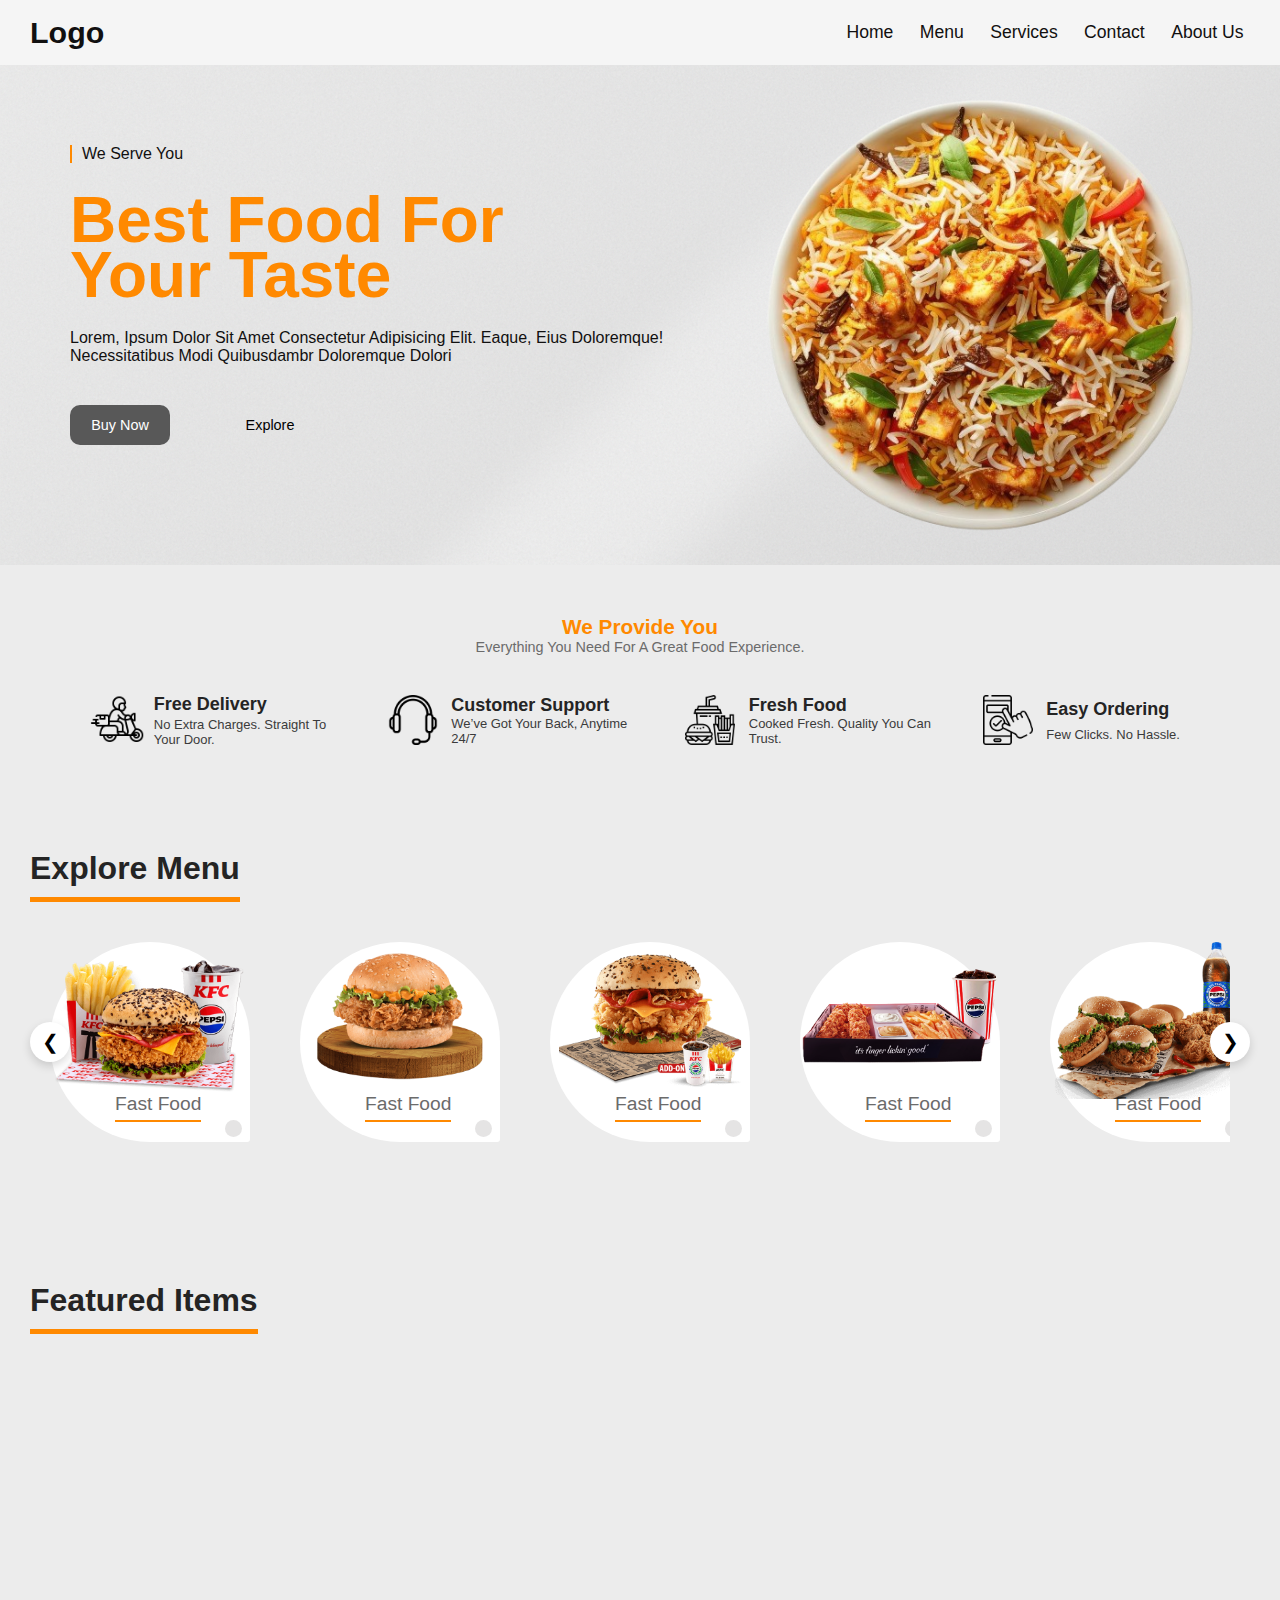
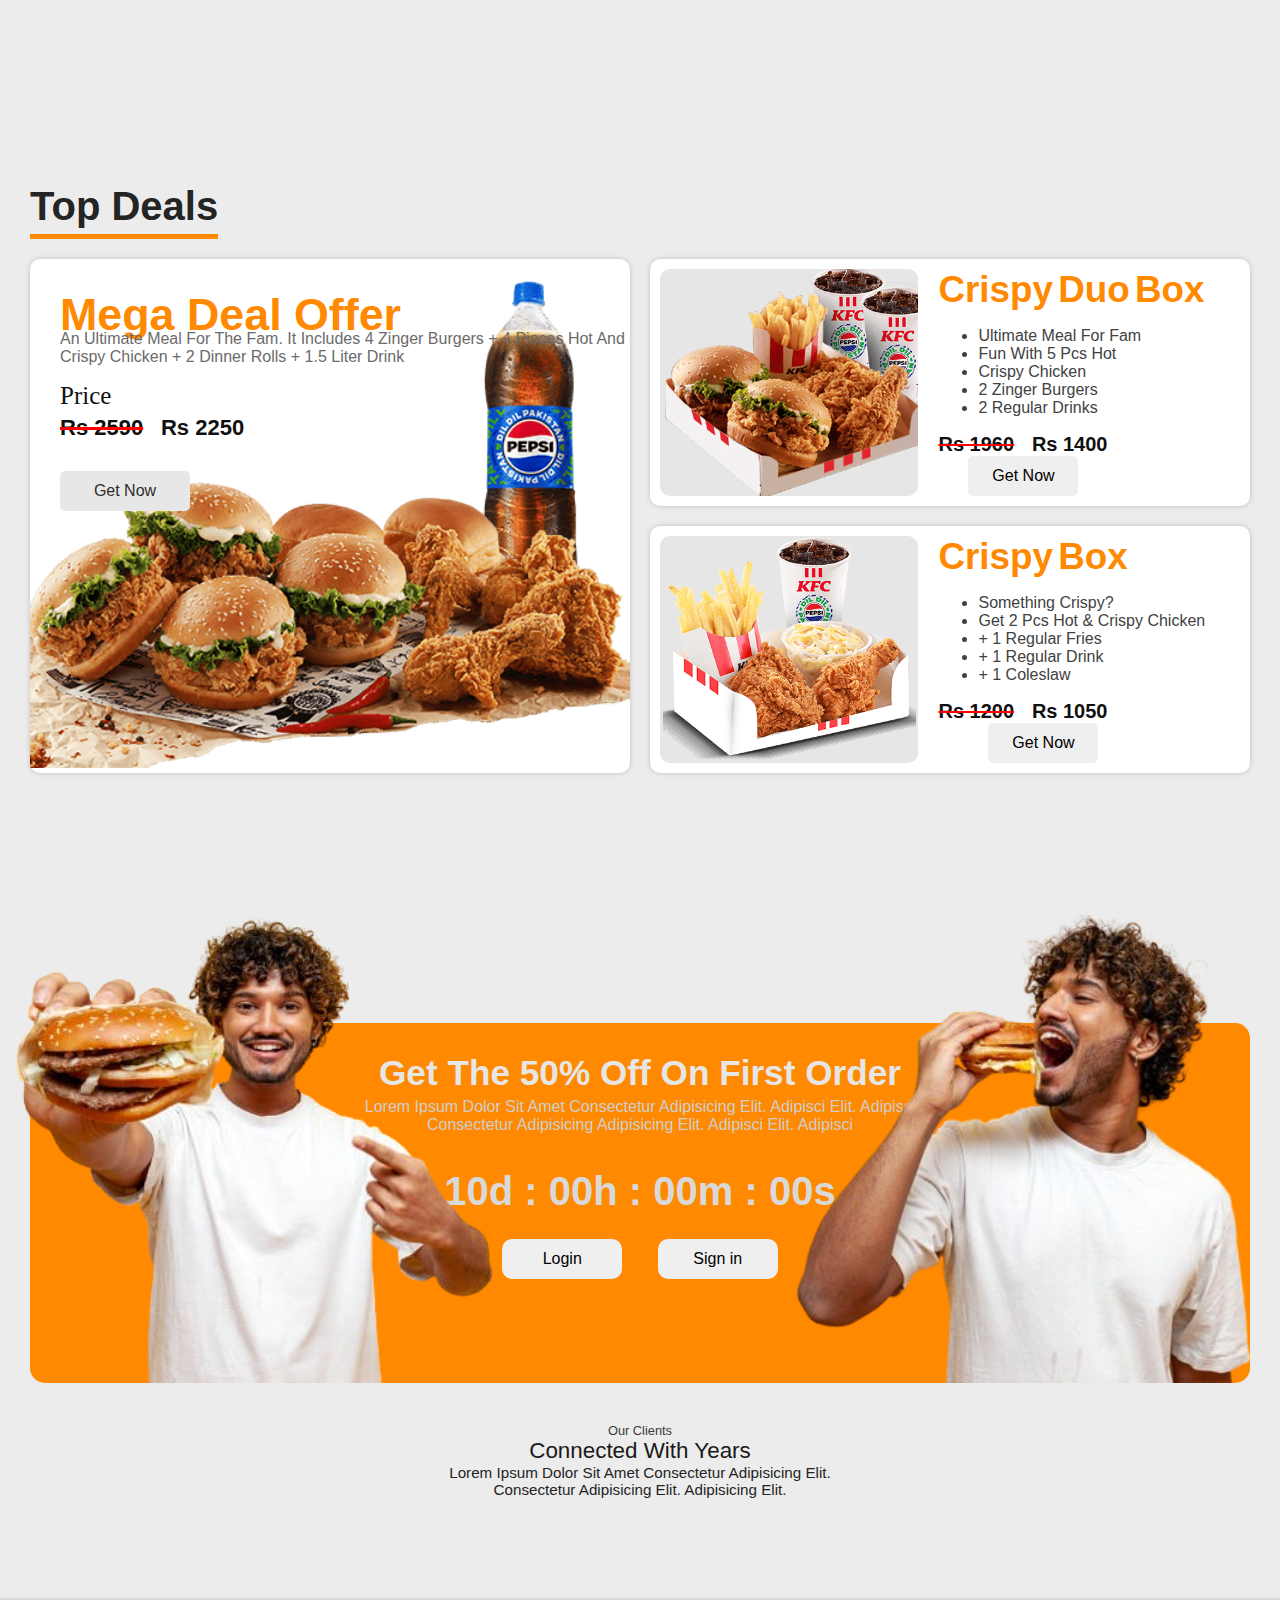
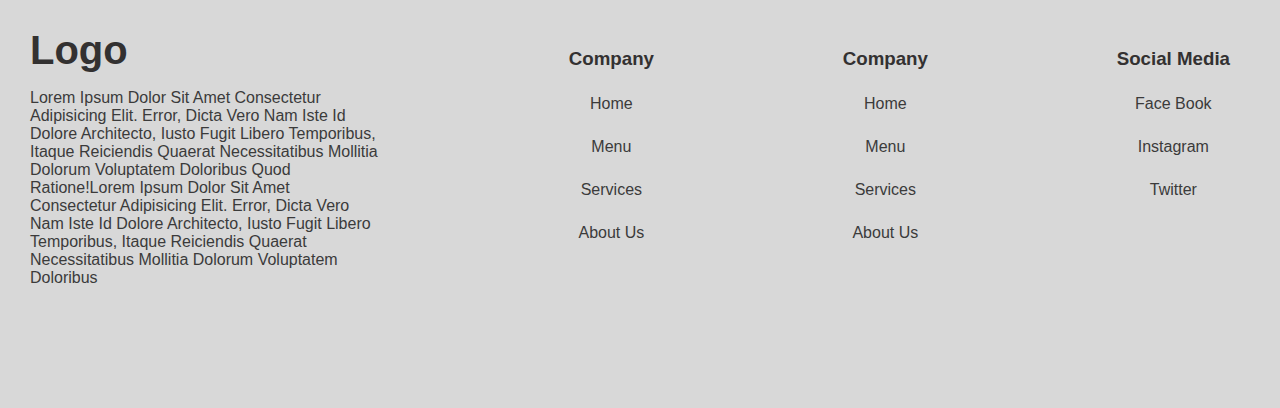
<file: index.html>
<!DOCTYPE html>
<html lang="en">
<head>
    <meta charset="UTF-8">
    <meta name="viewport" content="width=device-width, initial-scale=1.0">
    <title>Home Page</title>
    <link rel="stylesheet" href="css/homePage.css">
</head>
<body>
    
    <div class="wholeContainer">

<!--top bar menu and option-->
    <header>
        <div class="hamburger" id="menuBtn">
        <span></span>
        <span></span>
        <span></span>
        </div>

        <span id="logo"><a href="index.html">Logo</a></span>
        <nav>
            <span> <a href="index.html">Home</a></span>
            <span> <a href="pages/menu.html">Menu</a></span>
            <span>Services</span>
            <span>Contact</span>
            <span>About us</span>
        </nav>
</header>
<!--menu on the mobile mode -->

    <section id="mobileMenu">
            <span id="homeMobilePage"><a href="index.html">Home</a></span>
            <span id="menuMobilePage"><a href="pages/menu.html">Menu</a></span>
            <span>Services</span>
            <span>Contact</span>
            <span>About us</span>
    </section>


        <!--banner blow the top bar -->

        <main class="banner">
            <article>
                <span id="text1">we serve you</span>
                <span id="headline">Best Food for <br> Your Taste</span>
                <p>Lorem, ipsum dolor sit amet consectetur adipisicing elit. Eaque, eius doloremque! Necessitatibus modi  quibusdambr  doloremque dolori</p>
                <section>
                    <button>Buy Now</button>
                    <button id="exploreButton">Explore</button>
                </section>

            </article>
            <section id="bennerImageCnt">
                <div id="bennerImage">
                </div> 
            </section>
        </main>

        <!--all services and there icons-->
        <div id="servicesHeading">We Provide You</div>
        <div id="servicesTagline">Everything you need for a great food experience.</div>
        <section id="servicesOptions">
                <div class="services">
                    <div class="serviceImg" id="serviceImg1"></div>
                    <div class="textS1">Free Delivery</div>
                    <div class="text2">No extra charges. Straight to your door.</div>
                </div>

                <div class="services">
                <div class="serviceImg" id="serviceImg2"></div>
                    <div class="textS1">Customer Support</div>
                    <div class="text2">We’ve got your back, anytime 24/7</div>
                </div>
                <div class="services" >
                   <div class="serviceImg" id="serviceImg3"></div>
                    <div class="textS1">Fresh Food</div>
                    <div class="text2">Cooked fresh. Quality you can trust.</div>
                </div>
                <div class="services">
                    <div class="serviceImg" id="serviceImg4"></div>
                    <div class="textS1">Easy Ordering</div>
                    <div class="text2">Few clicks. No hassle.</div>
                </div>

        </section>

        <!--fetures items -->

          <div id="menuHeading">Explore Menu</div>

          <section class="manu-wrapper">
              <button class="arrow left" id="leftBtn">&#10094;</button>

        <main id="menuContainer">
            <div class="cards">
                <div class="cardImg" id="cate1"></div>
                <div class="cardTxt">Fast food</div>
                <div class="cardDot"></div>
            </div>
            <div class="cards">
                <div class="cardImg" id="cate2"></div>
                <div class="cardTxt">Fast food</div>
                <div class="cardDot"></div>
            </div>
            <div class="cards">
                <div class="cardImg" id="cate3"></div>
                <div class="cardTxt">Fast food</div>
                <div class="cardDot"></div>
            </div>
            <div class="cards">
                <div class="cardImg" id="cate4"></div>
                <div class="cardTxt">Fast food</div>
                <div class="cardDot"></div>
            </div>
            <div class="cards">
                <div class="cardImg" id="cate5"></div>
                <div class="cardTxt">Fast food</div>
                <div class="cardDot"></div>
            </div>

           <div class="cards">
                <div class="cardImg" id="cate6"></div>
                <div class="cardTxt">Fast food</div>
                <div class="cardDot"></div>
            </div>
            <div class="cards">
                <div class="cardImg" id="cate7"></div>
                <div class="cardTxt">Fast food</div>
                <div class="cardDot"></div>
            </div>
        </main>
        <button class="arrow right" id="rightBtn">&#10095;</button>
        </section>

        <section id="featuresItemsContainer">
            <span id="featuresHeading">Featured Items</span>
            <main id="featuresItemsCnt">
                <div class="item">
                    <div id="itemImg1" class="itemImg"></div>
                    <div class="itemName">Cheeze Burger</div>
                    <div class="itemDis">Cheeze Burger is sjsh sh sd jhd   kjsh j hsd</div>
                    <button class="itemButton">Buy Now</button>
                </div>
                <div class="item">
                    <div id="itemImg2" class="itemImg"></div>
                    <div class="itemName">French fries</div>
                    <div class="itemDis">Cheeze Burger is sjsh sh sd jhd   kjsh j hsd</div>
                    <button class="itemButton">Buy Now</button>
                </div>
                <div class="item">
                    <div id="itemImg3" class="itemImg"></div>
                    <div class="itemName">Cheeze Pizza</div>
                    <div class="itemDis">Cheeze Burger is sjsh sh sd jhd   kjsh j hsd</div>
                    <button class="itemButton">Buy Now</button>
                </div>
                <div class="item">
                     <div id="itemImg4" class="itemImg"></div>
                    <div class="itemName">Fried Chicken</div>
                    <div class="itemDis">Cheeze Burger is sjsh sh sd jhd   kjsh j hsd</div>
                    <button class="itemButton">Buy Now</button>
                </div>
                <div class="item" id="item5">
                     <div id="itemImg5" class="itemImg"></div>
                    <div class="itemName">Tasty Biryani</div>
                    <div class="itemDis">Cheeze Burger is sjsh sh sd jhd   kjsh j hsd</div>
                    <button class="itemButton">Buy Now</button>
                </div>

            </main>
        </section>


        <div id="dealsHeading">Top Deals</div>
        <main id="dealsContainer">
            <!--deal one with big card-->
            <section id="big">
                <div id="dealImg1"></div>
                <span id="dealHeading">Mega deal offer</span>
                <p id="dealDes">An ultimate meal for the fam. It includes 4 Zinger burgers + 4 pieces Hot and Crispy Chicken + 2 Dinner rolls + 1.5 Liter drink</p>
                <div id="priceText">Price </div>
                <span id="deal1Discount">Rs 2590</span> &nbsp;&nbsp;
                <span id="deal1Price">Rs 2250</span> <br>
                <button id="dealBtn">Get Now</button>
            </section>

            <!--deal two -->
            <section class="deal2">
                <div id="dealImg2"></div>
                <div class="dealHeadDes">
                    <div>Crispy Duo Box</div>
                    <ul>
                        <li>Ultimate meal for fam</li>
                        <li>fun with 5 pcs Hot</li>
                        <li>Crispy Chicken</li>
                        <li>2 Zinger burgers</li>
                        <li>2 Regular drinks</li>
                    </ul>
                    
                    <span id="discount1">Rs 1960</span> &nbsp;&nbsp;
                    <span>Rs 1400</span>
                    <button class="deal2Btn">Get Now</button>
                </div>
            </section>

            <!--deal three-->
            <section class="deal2">
             <div id="dealImg3"></div>
                <div class="dealHeadDes">
                    <div>Crispy Box</div>
                    <ul>
                        <li>something crispy?</li>
                        <li>Get 2 pcs Hot & Crispy Chicken </li>
                        <li>+ 1 Regular fries</li>
                        <li>+ 1 Regular drink</li>
                        <li>+ 1 Coleslaw</li>
                        
                    </ul>
                    
                    <span id="discount1">Rs 1200</span> &nbsp;&nbsp;
                    <span>Rs 1050</span>
                    <button class="deal2Btn" id="dealBnt3">Get Now</button>
                </div>
            </section>
        </main>
        <section id="secondBanner">
            <main id="secondBannerImgCnt"></main>
            <main id="canterDetails">            
                <h1>Get the 50% off on first order</h1>
                <p id="banerDes">Lorem ipsum dolor sit amet consectetur adipisicing elit. Adipisci elit. Adipisci <br>consectetur adipisicing adipisicing elit. Adipisci elit. Adipisci </p>
                <div id="timer">
                    <span id="days">10</span>d :
                    <span id="hours">00</span>h :
                    <span id="minutes">00</span>m :
                    <span id="seconds">00</span>s
                </div>
                <section>
                    <button class="loginAndSigninBnt">Login</button> &nbsp;&nbsp;&nbsp;&nbsp;&nbsp;&nbsp;
                    <button class="loginAndSigninBnt">Sign in </button>
                </section>
            </main>

            <main id="bennerImage2"></main>
        </section>

        <section id="clientsTagsCnt">
            <span id="tag1">our clients</span>
            <span id="tag2">connected with years</span>
            <span id="tag3">Lorem ipsum dolor sit amet consectetur adipisicing elit. <br>  consectetur adipisicing elit. adipisicing elit.</span>
        </section>



    </div>


 

  <!-- page content here ss-->
    <footer>
        <section id="footerParagraphCnt">
            <h2 id="footerLogo">Logo</h2>
            <p id="footerParagraph">Lorem ipsum dolor sit amet consectetur adipisicing elit.
                 Error, dicta vero nam iste id dolore architecto, iusto fugit libero temporibus, 
                 itaque reiciendis quaerat necessitatibus mollitia dolorum voluptatem doloribus 
                 quod ratione!Lorem ipsum dolor sit amet consectetur adipisicing elit.
                 Error, dicta vero nam iste id dolore architecto, iusto fugit libero temporibus, 
                 itaque reiciendis quaerat necessitatibus mollitia dolorum voluptatem doloribus </p>
        </section>
        <section id="CompanyContainer">
            <h3>Company</h3>
            <span class="companyOptions">Home</span>
            <span class="companyOptions">Menu</span>
            <span class="companyOptions">Services</span>
            <span class="companyOptions">About us</span>
        </section>

        <section id="CompanyContainer2">
            <h3>Company</h3>
            <span class="companyOptions">Home</span>
            <span class="companyOptions">Menu</span>
            <span class="companyOptions">Services</span>
            <span class="companyOptions">About us</span>
        </section>
        <section id="socialMediaConatiner">
            <h3>Social Media</h3>
            <span class="companyOptions">Face book</span>
            <span class="companyOptions">Instagram</span>
            <span class="companyOptions">Twitter</span>

        </section>
    </footer>



  
    <script src="/js/homePage.js"></script>
</body>
</html>
</file>
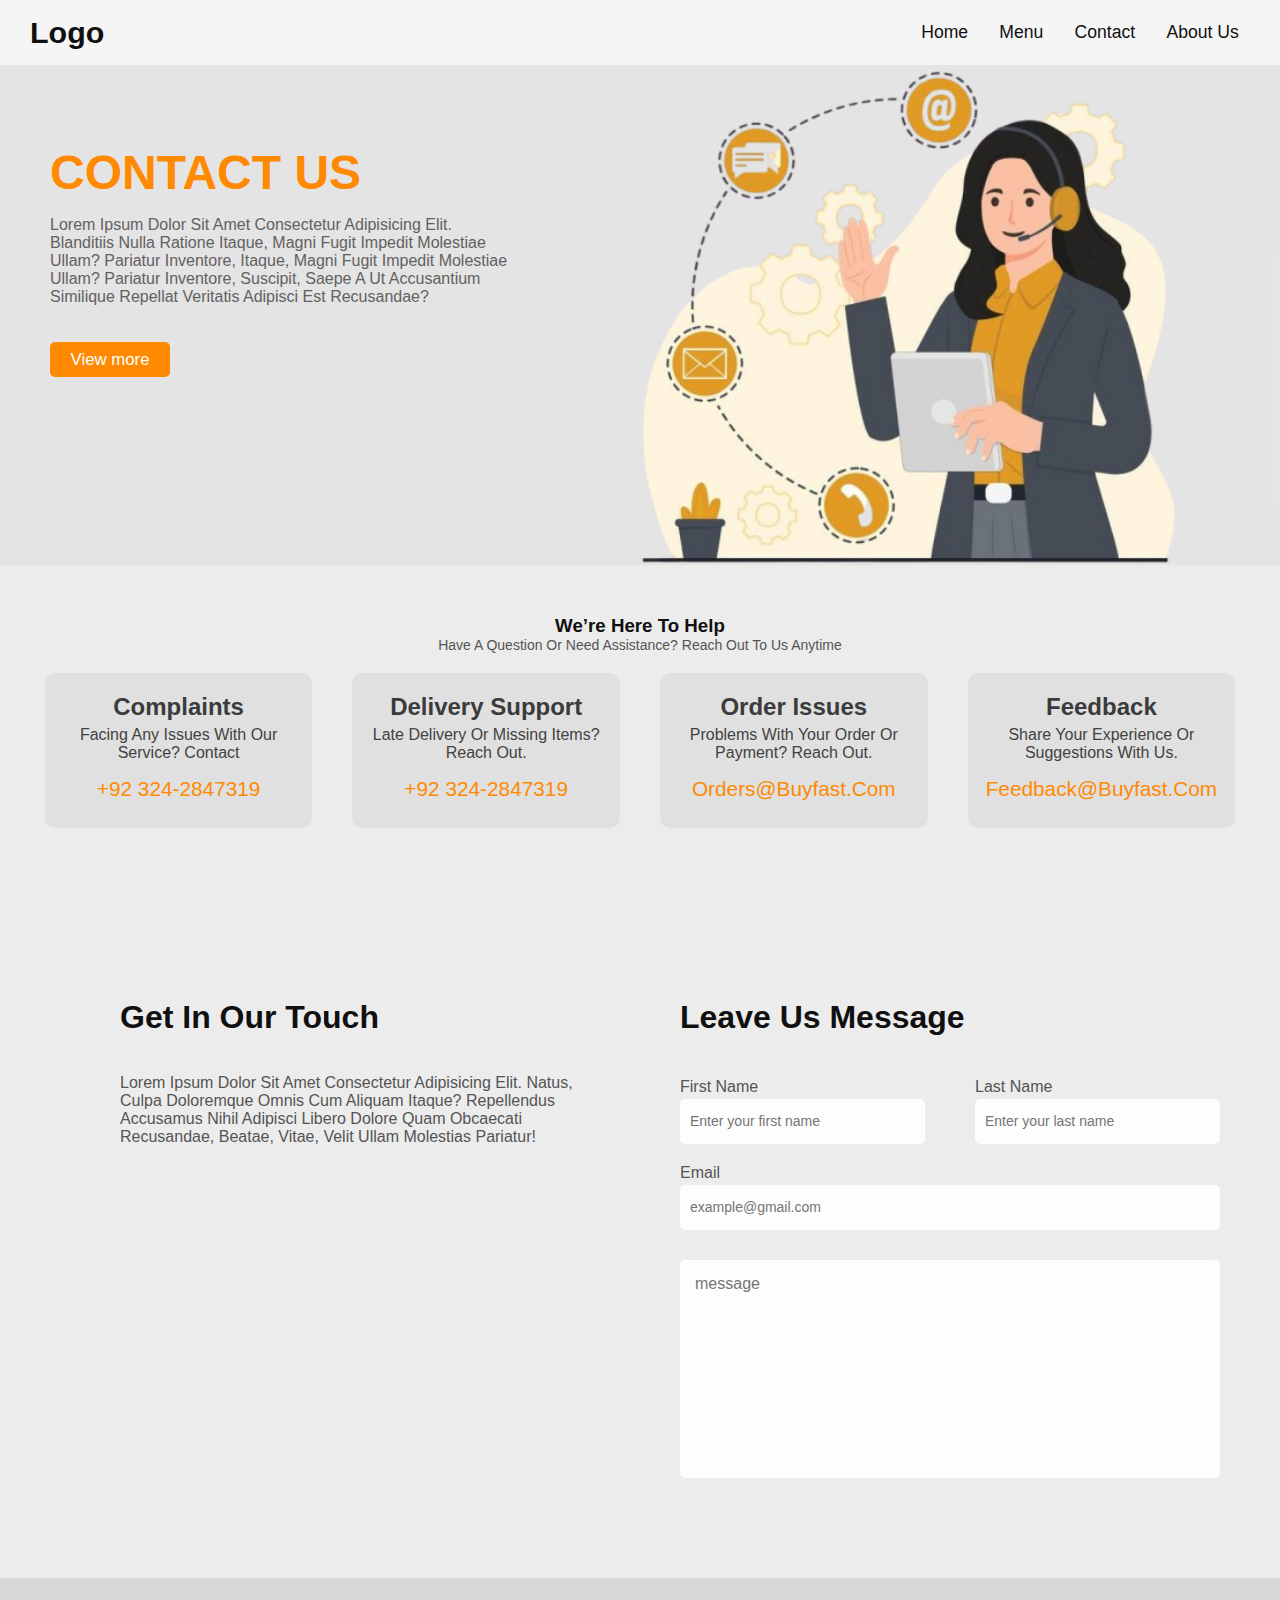
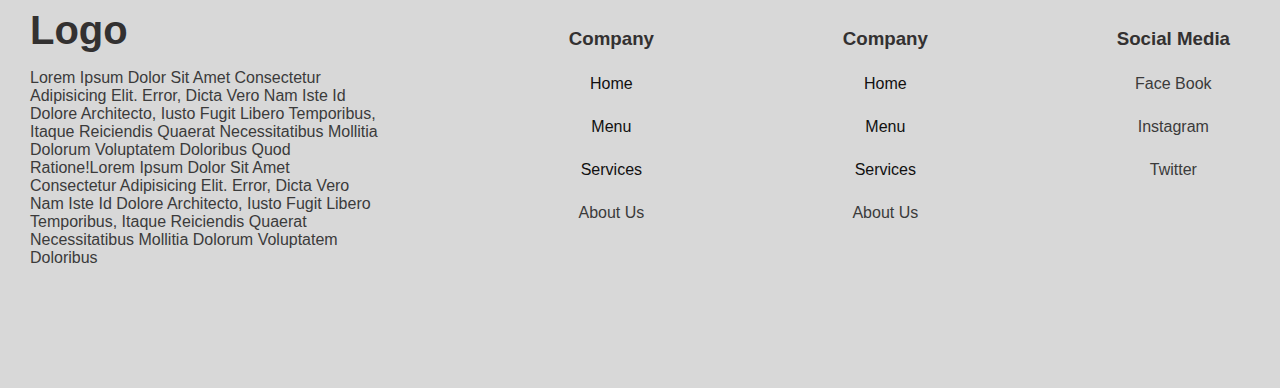
<file: pages/contact.html>
<!DOCTYPE html>
<html lang="en">
<head>
    <meta charset="UTF-8">
    <meta name="viewport" content="width=device-width, initial-scale=1.0">
    <title>Contact Page</title>
    <link rel="stylesheet" href="../css/contactPage.css">
</head>
<body>
    <!--header section start from here-->
     <header>
        <div class="hamburger" id="menuBtn">
        <span></span>
        <span></span>
        <span></span>
        </div>

        <span id="logo"> <a href="../index.html">Logo</a></span>
        <nav>
            <span id="homePage"> <a href="../index.html">Home</a></span>
            <span id="menuPage"> <a href="../pages/menu.html">Menu</a></span>
            <span><a href="contact.html">Contact</a></span>
            <span>About us</span>
        </nav>
    </header>
    <!--header section ends here-->
    <!--menu on the mobile mode -->
    <section id="mobileMenu">
            <span id="homeMobilePage"><a href="../index.html"      class="mobileHover">Home</a></span>
            <span id="menuMobilePage"><a href="../pages/menu.html" class="mobileHover">Menu</a></span>
            <span class="mobileHover"><a href="contact.html">Contact</a></span>
            <span class="mobileHover">About us</span>
    </section>


    <main id="wholeContainer">
        <section id="contactBenner">
            <main id="bennerTextSection">
                <h1>CONTACT US</h1>
                <p>Lorem ipsum dolor sit amet consectetur adipisicing elit. 
                    Blanditiis nulla ratione itaque, magni fugit impedit molestiae ullam? Pariatur inventore,
                    itaque, magni fugit impedit molestiae ullam? Pariatur inventore,
                     suscipit, saepe a ut accusantium similique repellat veritatis adipisci est recusandae?
                </p>
                <button>View more</button>
            </main>

            <main id="bennerImageSection">
                <div></div>
            </main>
        </section>


        <h3 id="helpHeading">We’re Here to Help</h3>
        <div id="helpDescription">Have a question or need assistance? Reach out to us anytime</div>

        <section id="Alldetails">
            <main>
                <h3>Complaints</h3>
                <span>Facing any issues with our service? Contact</span>
                <div>+92 324-2847319</div>
            </main>
            <main>
                <h3>Delivery Support</h3>
                <span>Late delivery or missing items? Reach out.</span>
                <div>+92 324-2847319</div>
            </main>
            <main>
                <h3>Order Issues</h3>
                <span>Problems with your order or payment? Reach out.</span>
                <div>orders@buyfast.com</div>
            </main>
            <main>
                <h3>Feedback</h3>
                <span>Share your experience or suggestions with us.</span>
                <div>feedback@buyfast.com</div>
            </main>
            
        </section>


        <section id="leaveUsMessageContainer">
            <main>
                <h1>Get in our touch</h1>
                <p>Lorem ipsum dolor sit amet consectetur adipisicing elit. Natus,
                    culpa doloremque omnis cum aliquam itaque? Repellendus accusamus
                     nihil adipisci libero dolore quam obcaecati 
                    recusandae, beatae, vitae, velit ullam molestias pariatur!
                </p>
            </main>

            <!--form fields-->
            <main>        
                <h1>Leave Us message</h1>  
                <div id="messageFormInputs">
                    <div id="fullName">
                        <div class="field">
                            <label for="firstName">First name</label>
                            <input id="firstName" type="text" placeholder="Enter your first name">
                        </div>
                        <div class="field">
                            <label for="lastName">Last name</label>
                            <input id="lastName" type="text" placeholder="Enter your last name">
                        </div>
                    </div>
                </div>
                
                
                <div class="field">
                    <label for="email">Email</label>
                    <input id="emailInput" type="text" placeholder="example@gmail.com">
                </div>


                <textarea id="messageArea" placeholder="message"></textarea>
            </main>
        </section>

    </main>

    <!--footer section start from here-->
    <footer>
        <section id="footerParagraphCnt">
            <h2 id="footerLogo">Logo</h2>
            <p id="footerParagraph">Lorem ipsum dolor sit amet consectetur adipisicing elit.
                 Error, dicta vero nam iste id dolore architecto, iusto fugit libero temporibus, 
                 itaque reiciendis quaerat necessitatibus mollitia dolorum voluptatem doloribus 
                 quod ratione!Lorem ipsum dolor sit amet consectetur adipisicing elit.
                 Error, dicta vero nam iste id dolore architecto, iusto fugit libero temporibus, 
                 itaque reiciendis quaerat necessitatibus mollitia dolorum voluptatem doloribus </p>
        </section>
        <section id="CompanyContainer">
            <h3>Company</h3>
            <span class="companyOptions"><a href="../index.html"class="mobileHover"  >Home</a></span>
            <span class="companyOptions"><a href="../pages/menu.html" class="mobileHover"  >Menu</a></span>
            <span class="companyOptions"><a href="contact.html" class="mobileHover"  >Services</a> </span>
            <span class="companyOptions">About us</span>
        </section>

        <section id="CompanyContainer2">
            <h3>Company</h3>
            <span class="companyOptions"><a href="../index.html"class="mobileHover"  >Home</a></span>
            <span class="companyOptions"><a href="menu.html"    class="mobileHover"  >Menu</a></span>
            <span class="companyOptions"><a href="contact.html" class="mobileHover"  >Services</a></span>
            <span class="companyOptions">About us</span>
        </section>
        <section id="socialMediaConatiner">
            <h3>Social Media</h3>
            <span class="companyOptions">Face book</span>
            <span class="companyOptions">Instagram</span>
            <span class="companyOptions">Twitter</span>

        </section>
    </footer>
    <!--footer section ends here-->
    <script src="../js/contactPage.js"></script>
</body>
</html>
</file>
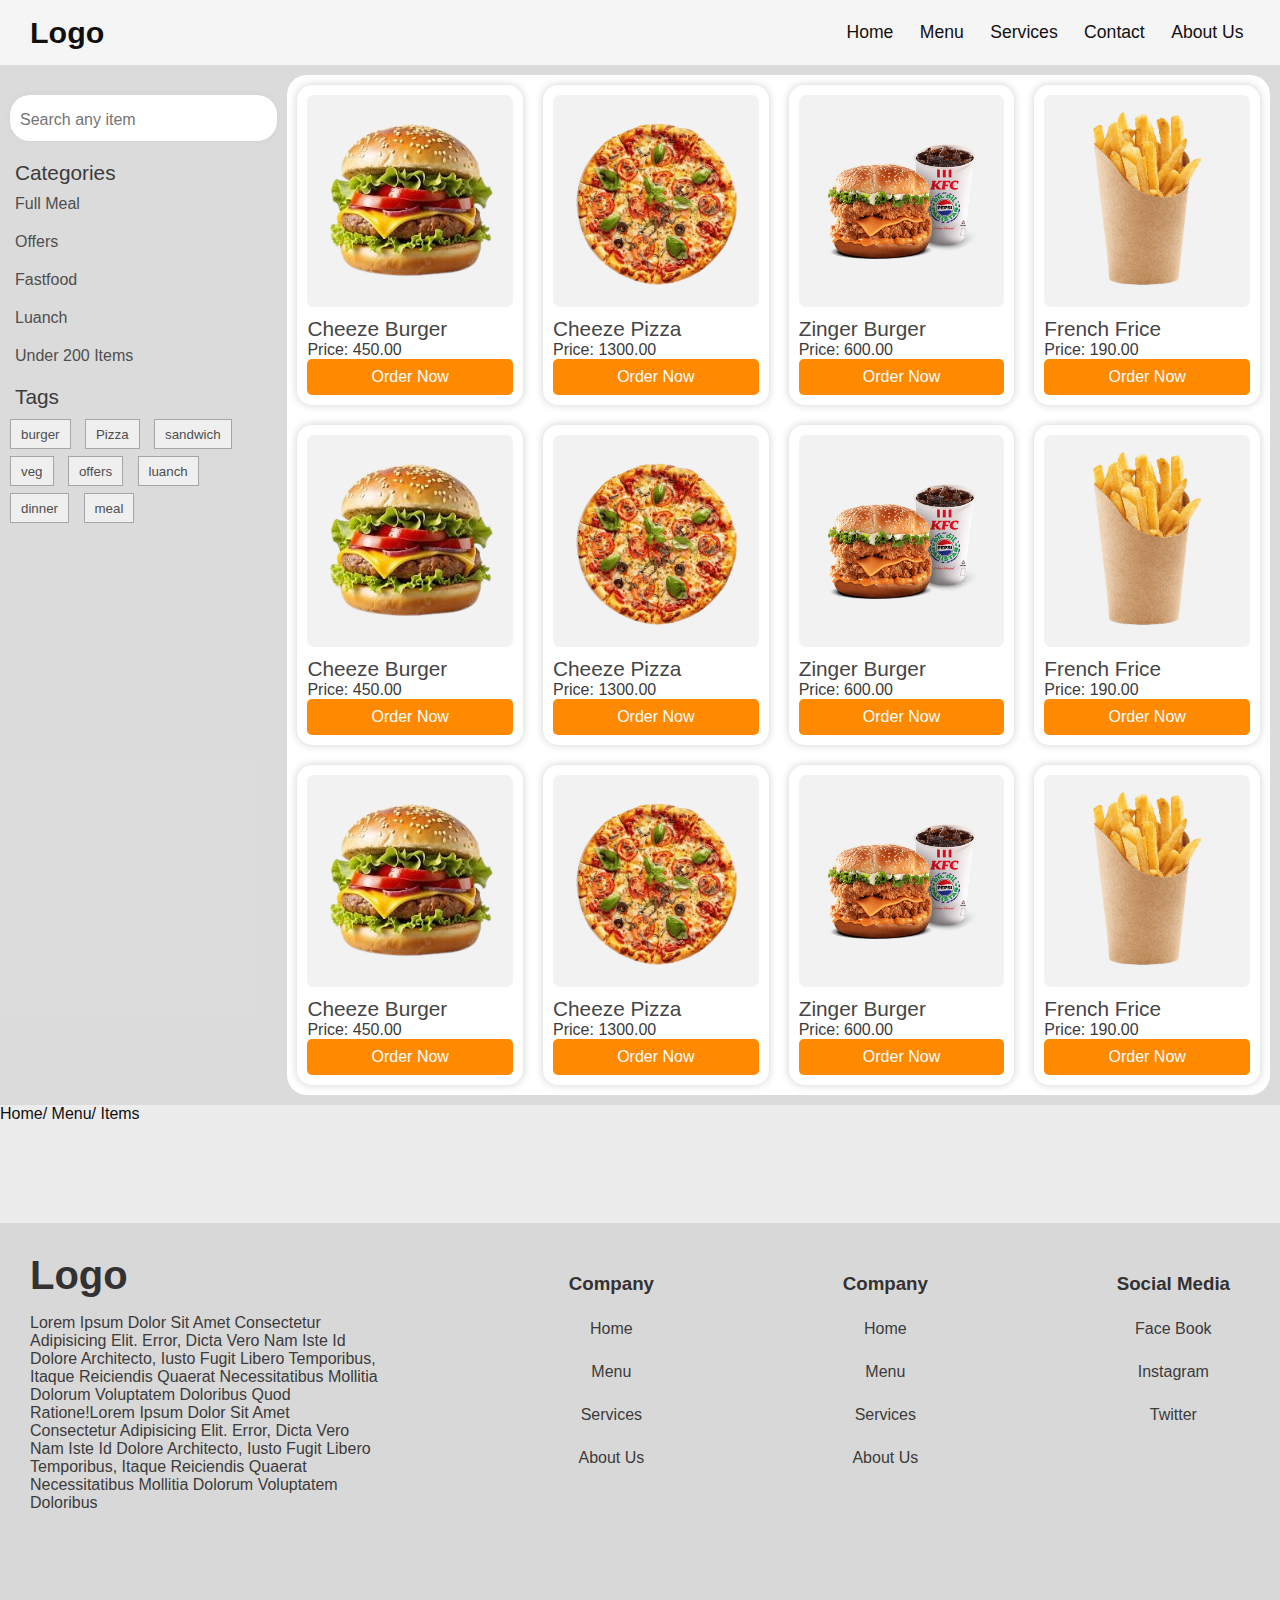
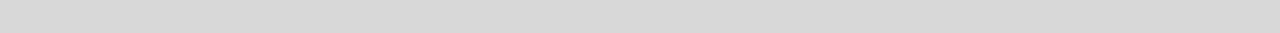
<file: pages/menu.html>
<!DOCTYPE html>
<html lang="en">
<head>
    <meta charset="UTF-8">
    <meta name="viewport" content="width=device-width, initial-scale=1.0">
    <title>Document</title>
    <link rel="stylesheet" href="../css/menuPage.css">
</head>

<body>
  
<!--top bar menu and option-->
    <header>
        <div class="hamburger" id="menuBtn">
        <span></span>
        <span></span>
        <span></span>
        </div>

        <span id="logo"> <a href="../index.html">Logo</a></span>
        <nav>
            <span id="homePage"> <a href="../index.html">Home</a></span>
            <span id="menuPage"> <a href="menu.html"    >Menu</a></span>
            <span>Services</span>
            <span>Contact</span>
            <span>About us</span>
        </nav>
</header>
<!--menu on the mobile mode -->
    <section id="mobileMenu">
            <span id="homeMobilePage"><a href="../index.html"class="mobileHover" >Home</a></span>
            <span id="menuMobilePage"><a href="menu.html"    class="mobileHover" >Menu</a></span>
            <span>Services</span>
            <span>Contact</span>
            <span>About us</span>
    </section>


    <!--menu page start from here-->
  <main id="background">
    <aside>
        <input type="text" placeholder="Search any item" id="searchBar">
        <span id="categoriesHeading">Categories</span>
        <section id="categoriesSection">
            <span id="fullMeal">full meal</span>
            <span id="offers">offers</span>
            <span>fastfood</span>
            <span id="luanch">luanch</span>
            <span id="under200">Under 200 items</span>
        </section>
        <span id="tagsHeading">Tags</span>
        <section id="tagsSection">
            <button class="tags" id="burger">burger</button>
            <button class="tags" id="pizza">Pizza</button>
            <button class="tags">sandwich</button>
            <button class="tags">veg</button>
            <button class="tags" id="tagOffers">offers</button>
            <button class="tags" id="tagLuanch">luanch</button>
            <button class="tags">dinner</button>
            <button class="tags">meal</button>
        </section>
    </aside>

    <section id="itemsContainer">
        <main id="itemsCnt">
        </main>
    </section>

  </main>
<!--menu page end here-->

<!--when click on any item item details show-->
<section id="itemDetails">

    <div id="pagesPath">
    <span></span>
    <span> <a href="/index.html">Home/ </a></span>
    <span> <a href="menu.html">Menu/ </a> </span>
    <span id="itemPath">Items</span>
    </div>

</section>

<!--footer start from here-->
  <footer>
        <section id="footerParagraphCnt">
            <h2 id="footerLogo">Logo</h2>
            <p id="footerParagraph">Lorem ipsum dolor sit amet consectetur adipisicing elit.
                 Error, dicta vero nam iste id dolore architecto, iusto fugit libero temporibus, 
                 itaque reiciendis quaerat necessitatibus mollitia dolorum voluptatem doloribus 
                 quod ratione!Lorem ipsum dolor sit amet consectetur adipisicing elit.
                 Error, dicta vero nam iste id dolore architecto, iusto fugit libero temporibus, 
                 itaque reiciendis quaerat necessitatibus mollitia dolorum voluptatem doloribus </p>
        </section>
        <section id="CompanyContainer">
            <h3>Company</h3>
            <span class="companyOptions">Home</span>
            <span class="companyOptions">Menu</span>
            <span class="companyOptions">Services</span>
            <span class="companyOptions">About us</span>
        </section>

        <section id="CompanyContainer2">
            <h3>Company</h3>
            <span class="companyOptions">Home</span>
            <span class="companyOptions">Menu</span>
            <span class="companyOptions">Services</span>
            <span class="companyOptions">About us</span>
        </section>
        <section id="socialMediaConatiner">
            <h3>Social Media</h3>
            <span class="companyOptions">Face book</span>
            <span class="companyOptions">Instagram</span>
            <span class="companyOptions">Twitter</span>

        </section>
    </footer>

<!--footer ends here-->




<script src="../js/menuPage.js"></script>

    
</body>
</html>
</file>
<file: css/homePage.css>
* {
  -webkit-tap-highlight-color: transparent;
        font-family: Arial, Helvetica, sans-serif;
}

body{
    background-color: rgba(116, 114, 114, 0.133);
    text-transform: capitalize;
    color: rgb(17, 16, 16);
    font-family: Arial, Helvetica, sans-serif;
    user-select: none;
    padding: 0;
    margin: 0;
}

.banner{
    display: flex;
    gap: 10px;
    height: 500px;
    /*background-color: rgba(0, 0, 0, 0.1);*/
    background-image: url(../images/bannerBackground.png);
    margin-bottom: 50px;

}
main article{
    width: 50%;
    display: flex;
    flex-direction: column;
    gap: 10px;
    padding-left: 70px;
    padding-top: 80px;
    animation: headingAnimate 0.9s ;
}
#text1{
    padding-left: 10px;
    border-left: 2px solid #FF8900;
    margin-bottom: 20px;
}
#headline{
    font-weight: bold;
    line-height: 55px;
    color: #FF8900;
    font-size: 4rem;
    
}
@keyframes headingAnimate{
    from{
        transform: translateX(-1000px);
        
    }
    to{
        opacity: 1;
    }
}
main article p{
    margin-bottom: 30px;
}
main article section{
    display: flex;
    width: 250px;
    height: 20px;
    justify-content: space-between;
}
main article section button{
    height: 40px;
    border: none;
    width: 100px;
    border-radius: 10px;
    cursor: pointer;
    font-size: 0.90rem;
    font-weight: 400;
    background-color: rgb(88, 88, 88);
    color: white;
    overflow-x: hidden;
    transition: 0.1s ease-in-out;
    animation: animateButtons 1s ease-in-out ;
}
@keyframes animateButtons{
    from{
        transform: translateX(-500px);
    }
}
main article section button:hover{
    background-color: #FF8900;
}
#exploreButton{
    color: black;
     background-color: rgba(0, 0, 0, 0);
}
#exploreButton:hover{
    background-color: #FF8900;
}
#bennerImageCnt{
    width: 50%;
    padding-top: 20px;
    padding-bottom: 20px;
    overflow-x: hidden;
}
#bennerImage{
    width: 100%;
    height: 100%;
    background-image:url(../images/bannerImage.png);
    background-position: center;
    background-size: contain;
    background-repeat: no-repeat;
    animation: imageAnimate 1s forwards;
    
}
@keyframes imageAnimate{
  from {
    transform: translateX(500px) rotate(0deg) scale(0.8);
    opacity: 0.5;
  }
  to {
    transform: translateX(0) rotate(360deg) scale(1);
    opacity: 1;
  }
}

/*after the banner section*/
#servicesHeading{
    font-weight: bold;
    color: #FF8900;
    text-align: center;
    font-size: 1.3rem;
}
#servicesTagline{
    padding-bottom: 20px;
    text-align: center;
    color: #6b6b6b;
    font-size: 0.90rem;
    margin-bottom: 15px;
}
#servicesOptions{
    display: flex;
    justify-content: center;
    height: 60px;
    align-items: center;
    margin-left: 90px;
    margin-right: 50px;
    margin-bottom: 100px;
    gap: 50px;
}
.services{
    display: grid;
    width: 100%;
    align-items: center;
    grid-template-columns: repeat(2,1fr);
    
}
.serviceImg{
    width: 50px;
    height: 50px;
    background-size: cover;
    grid-row: span 2;
    background-repeat: no-repeat;
    background-position: center;
}
#serviceImg1{
    background-image: url(../images/fast-delivery.png);
    width: 55px;
    height: 55px;
}
#serviceImg2{
    background-image: url(../images/headphones-with-mic.png);
}
#serviceImg3{
    background-image: url(../images/fast-food.png);
}
#serviceImg4{
    background-image: url(../images/booking.png);
}
.text2{
    margin-left: -75px;
    font-size: 13px;
    color: #3b3b3b;
}
.textS1{
    color: #242424;
    font-size: 18px;
    margin-left: -75px;
    font-weight: bold;
}
.manu-wrapper{
    margin-left: 30px;
    margin-right: 30px;
    position: relative;
    display: flex;
    align-items: center;
}

.arrow {
    position: absolute;
    z-index: 10;
    width: 40px;
    height: 40px;
    border-radius: 50%;
    border: none;
    background: white;
    box-shadow: 0 4px 10px rgba(0,0,0,0.15);
    cursor: pointer;
    font-size: 20px;
    transition: 0.3s ease-in-out;
}
.arrow:hover{
    background-color: #FF8900;
    color: white;
    transition: 0.3s ease-in-out;
}
.arrow:active{
    transform: scale(0.90);
    transition: 0.1s ease-in-out;
}
.arrow.left {
    left: 0;
}

.arrow.right {
    right: 0;
}


#menuContainer{
    padding: 20px 60px;
    height: 200px;
    padding: 20px;
    margin: 20px;
    display: flex;
    align-items: center;
    overflow-x: auto;      /* enable horizontal scroll */
    overflow-y: hidden;
    gap: 50px;             /* spacing between cards */
    justify-content: flex-start; /* IMPORTANT */
    scroll-behavior: smooth;
    scrollbar-width: thin;
}
#menuContainer::-webkit-scrollbar {
    display: none;
}
#menuContainer {
    scrollbar-width: none;
}
#menuContainer {
    scroll-snap-type: x mandatory;
}

.cards {
    scroll-snap-align: start;
}

#menuHeading{
    width: fit-content;
    font-size: 2rem;
    font-weight: bold;
    margin-left: 30px;
    padding-bottom: 10px;
    color: #242424;
    border-bottom: 5px solid #FF8900;
    
}
.cards{
    width: 200px;
    height: 200px;
    flex-shrink: 0; /* VERY IMPORTANT */
    border-bottom-left-radius: 50%;
    border-top-left-radius: 50%;
    border-top-right-radius: 50%;
    border-bottom-right-radius: 3px;
    justify-content: center;
    background-color: white;
    text-align: center;
    align-content: center;
    transition: 0.2s ease-in-out;
    position: relative;

}
.cards:hover{
    cursor: pointer;
    transform: translateY(-10px);
.cardDot{
    background-color: #FF8900;
}
.cardImg{
    transform: scale(1.1);
}
}
.cardImg{
    width: 100%;
    height: 95%;
    top: -20px;
    background-repeat: no-repeat;
    background-size: contain;
    position: absolute;
    transition: 0.5s ease-in-out;
    background-position: center;
}
#cate1{
   background-image: url(../images/cate1.png);
}
#cate2{
    background-image: url(../images/cate2.png);
}
#cate3{
    background-image: url(../images/cate3.png);
}
#cate4{
    background-image: url(../images/cate4.png);
}
#cate5{
    background-image: url(../images/cate5.png);
}
#cate6{
    background-image: url(../images/cate6.png);
}
#cate7{
    background-image: url(../images/cate7.png);
}
.cardTxt{
    z-index: 1;
    font-size: 1.2rem;
    color:#6b6b6b;
    margin-top: 150px;
    padding-bottom: 5px;
    width: fit-content;
    margin-left: 65px;
    margin-bottom: 20px;
    border-bottom: 2px solid #FF8900;
}
.cardDot{
    width: 17px;
    transition: 0.5s ease-in-out;
    height: 17px;
    margin-top: -22px;
    margin-left: 175px;
    position: absolute;
    border-radius: 50%;
    background-color: rgba(57, 55, 55, 0.133);
    /*background-color: rgb(240, 240, 240);*/
}
#featuresItemsContainer{
    font-size: 2rem;
    font-weight: bold;
    color: #242424;
    display: flex;
    flex-direction: column;
    gap: 20px;
    padding-left: 30px;
    padding-right: 30px;
    margin-top: 100px;
}
#featuresItemsContainer main{
    gap: 20px;
    display: flex;
    justify-content: space-between;
}
#featuresHeading{
    padding-bottom: 10px;
    border-bottom: 5px solid #FF8900;
    width: fit-content;
}
.item{
    padding: 10px;
    height: 300px;
    width: 100%;
    display: flex;
    flex-direction: column;
    gap: 0px;
    background-color: white;
    border-radius: 20px;
    box-shadow: 0 0 5px rgb(190, 190, 190);
    text-align: center;
    align-content: center;
    margin-bottom: 30px;
    /* initial hidden state */
    transform: scale(0.8);
    opacity: 0;
    transition: 0.1s ease-in-out;
}

/* animation class */

.item.show {
    transition: 0.1s ease-in-out;
    animation: animateItems 1s ease-in-out forwards;
}


@keyframes animateItems {
    from {
        transform: scale(0.50);
        opacity: 0.1;
    }
    to {
        transform: scale(1);
        opacity: 1;
    }
}

.itemImg{
    background-position:top;
    background-size: contain;
    background-repeat: no-repeat;
    border-radius: 10px;
    background-color: rgba(129, 129, 129, 0.1);
    width: 100%;
    height: 70%;
    margin-bottom: 10px;
}
#itemImg1{
    background-image: url(../images/itemimg1.png);
}
#itemImg3{
    background-image: url(../images/imagesimg2.png);
}
#itemImg5{
    background-image: url(../images/item5.png);
}
#itemImg2{
    background-image: url(../images/itemimg3.png);
}
#itemImg4{
    background-image: url(../images/itemimg4.webp);
}
.itemName{
    font-size: 1.5rem;
}
.itemDis{
    font-size: 0.80rem;
    text-align: left;
    color: #3b3b3b;
    margin-bottom: 5px;
    font-weight: normal;
}
.itemButton{
    border: none;
    border-radius: 10px;
    height: 40px;
    cursor: pointer;
    background-color: #FF8900;
    color: white;
    transition: 0.4s ease-in-out;
}
.itemButton:hover{
    height: 40px;
    transition: 0.4s ease-in-out;
    background-color: #FF8900;
    background-color: rgba(0, 0, 0, 0);
    border: 2px solid #FF8900;
    color: rgb(28, 28, 28);
}

#dealsContainer{
    margin-left: 30px;
    margin-right: 30px;
    display: grid;
    grid-template-columns: repeat(2, 1fr);
    grid-template-rows: 1fr 1fr;
    gap: 20px;
    height: fit-content;
    margin-bottom: 100px;
}
#dealsHeading{
    margin-top: 80px;
    font-size: 2.5rem;
    margin-left: 30px;
    font-weight: bold;
    color:#242424;
    margin-bottom: 20px;
    padding-bottom: 5px;
    border-bottom: 5px solid #FF8900;
    width: fit-content;
}
#big{
    padding-top: 30px;
    grid-row: span 2;
    transition: 0.3s ease-in-out;
} 
#big:hover{
    cursor: pointer;
    transform: translateY(-15px);
}
.deal2{
    transition: 0.3s ease-in-out;
}
.deal2:hover{
    transform: translateX(-12px) scale(1.02);
    cursor: pointer;
}
#dealsContainer section{
    position: relative;
    border-radius: 10px;
    z-index: 9999999999;
    background-color: white;
    box-shadow: 0 0 5px rgb(190, 190, 190);
}

#dealHeading{
    font-size: 2.8rem;
    margin-bottom: 5px;
    margin-left: 30px;
    font-weight: bolder;
    color: #FF8900;
}
#dealDes{
    margin-top: -10px;
    margin-left: 30px;
    color: #6b6b6b;
}

#dealImg1{
    width: 100%;
    height: 100%;
    background-image: url(../images/megadeail.png);
    background-size: cover;
    background-position: center;
    background-repeat: no-repeat;
    position: absolute;
    margin-top: -35px;
    z-index: -1;

}
#priceText{
    margin-left: 30px;
    font-family:'Times New Roman', Times, serif;
    font-size: 25px;
    margin-bottom: 5px;
}
#deal1Discount{
    margin-left: 30px;
    font-weight: bold;
    font-size: 22px;
    text-decoration: line-through 3px red;
}
#deal1Price{
    font-weight: bold;
    font-size: 22px;

}
#dealBtn{
    margin-top: 30px;
    margin-left: 30px;
    width: 130px;
    height: 40px;
    background-color: #e7e7e7;
    border: none;
    border-radius: 5px;
    font-size: 1rem;
    color: #2d2d2d;
    cursor: pointer;
    transition: 0.1s ease-in-out;
    z-index: 99999;
}
#dealBtn:hover{
    background-color: #FF8900;
    color: white;
}

.deal2{
    display: flex;
    padding: 10px;
    gap: 20px;
    
}
#dealImg2 , #dealImg3{
    background-color: rgb(230, 230, 230);
    border-radius: 10px;
    height: 100%;
    width: 60%;
    background-image: url(../images/deal2.png);
    background-size: 280px;
    background-position: left;
    background-repeat: no-repeat;
}
.dealHeadDes{
    width: 70%;
}
.dealHeadDes div{
    word-spacing: -5px;
    font-size: 2.3rem;
    font-weight: bolder;
    color: #FF8900;
}
#dealHeadDes ul{
    margin-bottom: 30px;
    margin-left: -10px;
}
li{
    color: #424242;
}
.dealHeadDes span{
    margin-bottom: 0;
    font-size: 20px;
    font-weight:bold;
}
#discount1{
    text-decoration: line-through 2px red;
}
.deal2Btn{
    border: none;
    width: 110px;
    height: 40px;
    border-radius: 5px;
    margin-left: 30px;
    font-size: 1rem;
    font-weight: normal;
    cursor: pointer;
    transition: 0.3s ease-in-out;
}
.deal2Btn:hover{
    background-color: #FF8900;
    color: white;
}


#dealImg3{
    background-image: url(../images/deal3.png);
    background-position: center;
    background-size: contain;
}

#dealBnt3{
    margin-left: 50px;
}

#secondBanner{
    height: 320px;
    padding: 20px;
    margin: 30px;
    margin-top: 250px;
    display: flex;
    border-radius: 15px;
    gap: 40px;
    background-color: #FF8900;
    margin-bottom: 0px;
    position: relative;
    gap: 5px;
    display: flex;
    justify-content: center;

}
#canterDetails{
    display: flex;
    flex-direction: column;
    align-items: center;
    gap: 5px;
}
h1{
    padding: 0;
    margin: 0;
    text-align: center;
    /*color: #201f1fee;*/
    color: #e6e6e6;
    margin-top: 10px;
    font-weight: bold;
    font-size: 2.2rem;

}
#banerDes{
    padding: 0;
    color: #cfcece;
    margin: 0;
    margin-bottom: 30px;
    text-align: center;
}
.loginAndSigninBnt{
    width: 120px;
    height: 40px;
    border: none;
    border-radius: 10px;
    font-size: 1rem;
    font-weight: normal;
    cursor: pointer;
    transition: 0.2s ease-in-out;
}
.loginAndSigninBnt:hover{
    background-color:#3b3b3b;
    color: white;
}
.loginAndSigninBnt:hover:active{
    transform: scale(0.90);
}

#secondBannerImgCnt{
    background-image: url(../images/secondBennerImg1.png);
    background-size: contain;
    background-position: bottom;
    background-repeat: no-repeat;
    height: 130%;
    left: -20px;
    width: 40%;
    bottom: 0px;
    position: absolute;
    
}

#bennerImage2{

    background-image: url(../images/secondBennerImg2.png);
    background-size: contain;
    background-position: bottom;
    background-repeat: no-repeat;
    height: 130%;
    right: -20px;
    width: 40%;
    bottom: 0px;
    position: absolute;
}
#timer{
    margin-bottom: 20px;
    font-size: 2.5rem;
    font-weight: bolder;
    color: rgb(217, 217, 217);
}
#clientsTagsCnt{
    margin-top: 40px;
    display: flex;
    flex-direction: column;    
    align-items: center;
    color: #3b3b3b;
}
#tag1{
    font-size: 0.80rem;
}
#tag2{
    font-size: 1.4rem;
    color:#191919;
    font-weight: 500;
}
#tag3{
    font-size: .95rem;
    color: #242424;
    text-align: center;
}
/**/
@media (max-width: 1283px){
     .text2{
    margin-left: -60px;
}
    .textS1{
    margin-left: -60px;
}  
}

@media (max-width: 1180px){
 #secondBannerImgCnt{
    background-size: contain;
    background-position: bottom;
    bottom: 0px;
    
}

#bennerImage2{
    background-size: contain;
    background-position: bottom;
    bottom: 0px;
}

}
/*on laptop mode*/
@media (max-width: 1146px){

 .text2{
    margin-left: -40px;
}
.textS1{
    margin-left: -40px;
}   
#dealsContainer{
    grid-template-rows: 250px 250px;
    height: 500px;
}
#dealImg1{
    background-size: contain;
    background-position: bottom;
    margin-bottom: 0px;
}
#dealImg2{
    background-size: contain;
    background-position: center;
}
.dealHeadDes{
    width: 50%;

}
.dealHeadDes div{
    font-size: 1.5rem;
}
#dealHeadDes ul{
    margin-bottom: 0px;
    padding: 0px;
    
}
li{
    margin-left: -30px;
    font-size: 15px;
    
}
.deal2Btn{
    width: 110px;
    margin-left: 40px;
    background-color: white;
}
#dealBnt3{
    margin-left: 40px;
}
#secondBannerImgCnt{
    background-size: contain;
    background-position: bottom;
    left: -40px;
    bottom: 0px;
    
}

#bennerImage2{
    background-size: contain;
    background-position: bottom;
    right: -10px;
    bottom: 0px;
}
#secondBanner{
    margin-top: 150px;

} 

}
@media (max-width: 1040px){
     .text2{
    margin-left: -30px;
}
    .textS1{
    margin-left: -30px;
}
.manu-wrapper{
    margin-left: 20px;
    margin-right: 20px;
}

#featuresItemsContainer main{
    gap: 40px;
    display: grid;
    margin-right: 30px;
    grid-template-columns: repeat(3 ,1fr);
    grid-template-rows: 300px;
}  
}

@media (max-width: 955px){
    .manu-wrapper{
    margin-left: 10px;
    margin-right: 10px;}

        #headline{
        font-size: 3.5rem;
        line-height: 50px;

    }
    .text2{
    margin-left: -20px;
    font-size: 13px;
}
    .textS1{
    margin-left: -20px;
    font-size: 16px;
}  
#secondBanner{
    margin-top: 150px;
    height: 270px;

} 
}

/*on tablate mode*/
@media (max-width: 904px){
    main article{
    gap: 10px;
    padding-left: 25px;
}
    #servicesOptions{
    margin-left: 0px;
    margin-right: 0px;
    gap: 0px;
}
    #text1{
        margin-bottom: 10px;
    }
    #headline{
        font-size: 3.1rem;
        line-height: 45px;

    }
    main article p{
    margin-bottom: 40px;
}

/*after the banner section*/
#servicesOptions{
    margin-top: 20px;
    margin-left: 10px;
    margin-right: 10px;
}

.text2{
    margin-left: -20px;
    font-size: 12px;
}
.textS1{
    font-size: 15px;
    margin-left: -20px;
}
.manu-wrapper{
    margin-left: 20px;
    margin-right: 20px;
}

#featuresItemsContainer main{
    gap: 40px;
    display: grid;
    margin-right: 30px;
    grid-template-columns: repeat(3 ,1fr);
    grid-template-rows: 300px;
}
#dealsContainer{
    grid-template-rows: 230px 230px;
    height: 500px;
    margin-bottom: 150px;
}
#big{
    padding-top: 20px;

} 
#dealHeading{
    font-size: 2.2rem;
    padding-bottom: 30px;
    margin-left: 20px;
}
#dealDes{
    margin-top: 10px;
    margin-left: 20px;

}

#priceText{
    margin-left: 20px;
    font-size: 23px;
}
#deal1Discount{
    margin-left: 20px;
    font-size: 20px;
    text-decoration: line-through 2px red;
}
#deal1Price{
    font-weight: bold;
    font-size: 22px;

}
#dealBtn{
    margin-left: 20px;
    width: 110px;
    height: 40px;
}
#dealImg1{
    background-size: 500px;
    background-position: right;
    margin-top: 10px;

}
.deal2{
    gap: 10px;
}
#dealImg2 , #dealImg3{
    height: 100%;
    width: 60%;
    background-size: 200px;
    background-position: left;
   
}
.dealHeadDes{
    width: 50%;

}
.dealHeadDes div{
    font-size: 1.4rem;
}
#dealHeadDes ul{
    margin-bottom: 0px;
    padding: 0px;
    
}
li{
    margin-left: -30px;
    font-size: 12px;
    
}
.dealHeadDes span{
    margin-top: -50px;
    font-size: 15px;
}
.deal2Btn{
    width: 110px;
    margin-left: 40px;
    background-color: white;
}
#dealBnt3{
    margin-left: 40px;
}

#secondBanner{
    height: 250px;
    margin: 30px;
    margin-top: 50px;

}
#canterDetails{
    gap: 0px;
}
h1{
    margin-top: 7px;
    font-size: 2rem;

}
#banerDes{
    margin-bottom: 20px;
    font-size: 0.90rem;
}

#secondBannerImgCnt{
    background-size: contain;
    background-position: bottom;
    left: -40px;
    bottom: 0px;
    
}

#bennerImage2{
    background-size: contain;
    background-position: bottom;
    right: -10px;
    bottom: 0px;
}

#timer{
    margin-bottom: 30px;
    font-size: 1.8rem;
}

}

@media (max-width: 750px){
    .text2{
    margin-left: -10px;
    font-size: 10px;
}
    .textS1{
    margin-left: -10px;
    font-size: 14px;
}  
.manu-wrapper{
    margin-left: 10px;
    margin-right: 10px;
}
#featuresItemsContainer main{
    grid-template-rows: 250px;
}  
.item{
    border-radius: 10px;
    height: 250px;

}
.itemName{
    font-size: 1.2rem;
}
.itemDis{
    font-size: 0.70rem;
}
#dealsContainer{
    grid-template-rows: 200px 200px;
    height: fit-content;
    margin-bottom: 100px;
}
#dealImg1{
    background-size: contain;
    background-position: bottom;
    bottom: 0px;
}
#dealHeading{
    font-size: 2rem;
    margin-bottom: 10px;
    margin-left: 20px;

}
#dealDes{
    margin-top: 0px;
    margin-left: 20px;
}
#dealImg2{
    background-size: contain;
    background-position: center;
}
.dealHeadDes div{
    font-size: 1.2rem;
}
#dealHeadDes ul{
    margin-bottom: 0px;
    padding: 0px;
    
}
li{
    margin-left: -30px;
    font-size: 13px;
    
}
.deal2Btn{
display: none;
}
#dealBnt3{
display: none;
    
}
.dealHeadDes span{
    margin-bottom: 0;
    font-size: 12px;
    font-weight:bold;
}
#secondBanner{
    margin-top: 100px;
    height: 250px;

} 
h1{
    font-size: 1.6rem;

}
#banerDes{
    font-size: 14px;
}
.loginAndSigninBnt{
    width: 100px;
    height: 35px;
}
#timer{
    font-size: 2rem;
}
#tag1{
    font-size: 0.70rem;
}
#tag2{
    font-size: 1.2rem;
;
}
#tag3{
    font-size: 0.80rem;

}
}
@media (max-width: 705px){
    #headline{
        line-height: 35px;
        font-size: 2.5rem;
    }
     .text2{
    margin-left: -10px;
}
.textS1{
    margin-left: -10px;
}   
#dealsContainer{
    grid-template-rows: 200px 200px;
    height: 500px;
}

#dealImg1{
    background-size: contain;
    background-position: bottom;
    margin-bottom: 0px;
}
#dealImg2{
    background-size: contain;
    background-position: center;
}
.dealHeadDes{
    width: 50%;

}
.dealHeadDes div{
    font-size: 1rem;
}

li{
    font-size: 13px;
    
}

}
@media (max-width: 650px){

    #headline{
        line-height: 35px;
        font-size: 2.2rem;
    }
    #servicesOptions{
    margin-left: 0px;
    margin-right: 0px;
    gap: 0px;
}
     .text2{
    margin-left: -20px;
}
    .textS1{
    margin-left: -20px;
}   
.item{
    border-radius: 10px;
    height: 250px;

}
.itemName{
    font-size: 1.2rem;
}
.itemDis{
    font-size: 0.70rem;
}
#menuHeading{
    font-size: 1.5rem;
    margin-left: 10px;

    
}
#featuresItemsContainer{
    font-size: 1.5rem;
    padding-left: 10px;
    padding-right: 0px;
}

#dealsHeading{
    margin-top: 80px;
    font-size: 1.5rem;
    margin-left: 10px;

}
#dealsContainer{
    grid-template-rows: 200px 200px;
    height: 500px;
    margin-left: 10px;
    margin-right: 10px;

}

#dealHeading{
    font-size: 1.5rem;
    margin-bottom: 10px;
    margin-left: 20px;

}
#dealDes{
    font-size: 12px;
    margin-top: 0px;
    margin-left: 20px;
}
#dealImg1{
    background-size: contain;
    background-position: bottom;
    margin-bottom: 0px;
}
#dealImg2{
    background-size: contain;
    background-position: center;
}
.dealHeadDes{
    width: 50%;

}
.dealHeadDes div{
    font-size: 1rem;
}

li{
    font-size: 9px;
}
li:nth-child(1){
    display: none;
    font-size: 13px;
    
}
#secondBanner{
    margin-top: -100px;
    height: 250px;
    margin-left: 10px;
    margin-right: 10px;

} 

}
@media (max-width: 540px){
         .text2{
            font-size: 9px;
    margin-left: -10px;
}
.textS1{
    font-size: 12px;
    margin-left:-10px;
} 
.serviceImg{
    width: 40px;
    height: 40px;
}
#featuresItemsContainer{
    padding-left: 10px;
    padding-right: 10px;
}
    #featuresItemsContainer main{
    gap: 50px;
    display: grid;
    grid-template-rows: 250px 250px;
    grid-template-columns: repeat(2, 1fr);
}
}

/*mobile mode start from here*/
@media (max-width: 480px) {
    body{
        overflow-x: hidden;
    }
 .banner{
        overflow-x: hidden;
        width: 100%;
        position: relative;
        height: 400px;
        font-size: 0.90rem;
        padding: 0;
        margin-bottom: 20px;
    }
    main article{
    width: 5000px;
    gap: 5px;
    z-index: 99;
    backdrop-filter: blur(1px);
    padding-left: 20px;
    padding-top: 60px;
}

    #text1{
        font-size: 0.80rem;
        margin-bottom: 10px;
    }
    #headline{
        line-height: 35px;
        font-size: 2.5rem;
    }
    main article p{
        margin-bottom: 20px;
    }
    main article section{
        width: 200px
    }
    #bennerImageCnt{
    width: 50%;
    padding-top: 20px;
    padding: 0px;
    padding-bottom: 20px;
    overflow-x: hidden;
    overflow: hidden;
    overflow: -moz-hidden-unscrollable;
}
 #bennerImage{
    overflow-x: hidden;
    position: absolute;
    background-size: 350px;
    left: 50px;
    z-index: 0;
}
 /*   #servicesHeading{
    font-size: 1rem;
}
/*after the banner section*/
#servicesOptions{
    display: grid;
    gap: 30px;
    margin-bottom: 150px;
    grid-template-columns: repeat(2,1fr);
    margin-left: 20px;
    margin-right: 10px;
}

.serviceImg{
    width: 40px;
    height: 40px;

}
#serviceImg1{

    width: 45px;
    height: 45px;
}

.text2{
    margin-left: -40px;
}
.textS1{
    margin-left: -40px;
}

/*menu after the services option */
.manu-wrapper{
    margin-left: 10px;
    margin-right: 10px;

}
#menuContainer{
    padding: 10px;
    margin: 10px;
    margin-bottom: 0px;
}

.cards{
    width: 150px;
    height: 150px;


}

.cardImg{
    top: -10px;

}

.cardTxt{
    font-size: 0.85rem;
    margin-top: 120px;
    padding-bottom: 5px;
    margin-left: 55px;
}
.cardDot{
    width: 12px;
    height: 12px;
    margin-top: -30px;
    margin-left: 133px;

}

/*featured items after the mneu option */
#featuresItemsContainer{
    gap: 10px;
    margin-top: 50px;
    font-size: 1.3rem;
    padding-left: 10px;
    padding-right: 10px;
    
}

#dealsContainer{
    height: 400px;
    margin: 10px;
    display: grid;
    grid-template-columns: repeat(2, 1fr);
    grid-template-rows: 1fr 1fr;
    gap: 20px;
}
#big{
    grid-column: span 2;
    position: relative;
}
#dealImg1{
    height: 120%;
    width: 100%;
    background-size: 350px;
    position: absolute;
    background-position: right;
    bottom: 0px;



}
#dealHeading{
    padding-bottom: 10px;
}
#dealDes{
    margin-top: 0px;

}
#priceText{
    margin-bottom: 0px;
    font-size: 18px;
}
#deal1Discount{
    font-size: 16px;
}
#deal1Price{
    font-size: 15px;
    color: white;
    margin-bottom: 0px;
    padding-bottom: 0px;

}
#dealBtn{
    margin-top: 10px;
    margin-left: 20px;
    width: 110px;
    height: 40px;
}
.deal2:hover{
    transform: translateY(-12px) scale(1.02);
    cursor: pointer;
}

#dealsContainer section{
    border-radius: 10px;
    height: 200px;
}
.deal2{
    display: flex;
    flex-direction: column;
    
}
#dealImg2 , #dealImg3{
    border-radius: 5px;
    width: 100%;
    background-size: contain;
    background-position: center;
}
.dealHeadDes{
    width: 100%;
    gap: 0px;
}
#dealHeadDes ul{
    display: none;

}
li{
    display: none;

}
.dealHeadDes span{
    margin-bottom: 0;
    font-size: 12px;
}
#item5{
    display: none;
}
#secondBanner{
    height: 200px;
    margin: 10px;
    margin-top: 120px;
    position: relative;


}
#canterDetails{
    gap: 0px;
}
h1{
    font-size: 1.5rem;

}
#banerDes{
    margin-bottom: 20px;
    font-size: 0.65rem;
}

#timer{
    margin-bottom: 30px;
    font-size: 1.3rem;
}

#featuresItemsContainer main{
    gap: 35px;
    margin-right: 20px;
}

}

@media (max-width: 420px){
  h1{
    z-index: 99;
    backdrop-filter: blur(1px);

}
#banerDes{
    z-index: 99;
    backdrop-filter: blur(1px);

}

#secondBannerImgCnt{

    display: none;
}

#bennerImage2{
    background-size: 300px;
    width: 100%;
    background-position: right;
    bottom: -7px;


}


#timer{
    z-index: 99;
}

}

@media (max-width: 390px){
    .text2{
    margin-left: -20px;
}
.textS1{
    margin-left: -20px;
}
#featuresItemsContainer main{
    gap: 30px;
    margin-right: 20px;
}
.item{
    height: 230px;
}

.itemImg{
    background-position:center;
    border-radius: 5px;
    height: 70%;
    margin-bottom: 5px;
}

.itemName{
    font-size: 1rem;
}
.itemDis{
    font-size: 0.50rem;

}
#secondBanner{
    margin-top: 150px;
    padding: 10px;

}
#canterDetails{
    gap: 0px;
}
h1{
    z-index: 99;
  
    font-size: 1.1rem;

}
#banerDes{
    z-index: 99;
    text-align: left;

}

#secondBannerImgCnt{

    display: none;
}

#bennerImage2{
    background-size: 250px;
    background-position: bottom;
    bottom: 0px;
    right: 0px;
    width: 90%;


}



#timer{
    z-index: 99;
}
.loginAndSigninBnt{
    z-index: 999;
}

}

/*footer start from here*/
    footer{
        background-color: rgb(216, 216, 216);
        margin-top: 100px;
        height: 350px;
        padding: 30px;
        display: flex;
        color:#333131;
        justify-content: space-between;
        padding-right: 50px;
    }
    #footerLogo{
        padding: 0px;
        margin: 0px;
        font-size: 2.5rem;
    }
    #footerParagraph{
        color:#3b3b3b;
        width: 350px;
        font-size: 1rem;
    }
    #CompanyContainer , #socialMediaConatiner , #CompanyContainer2{
        margin-top: 20px;
        display: flex;
        flex-direction: column;
        gap: 25px;
        text-align: center;

    }
    .companyOptions{
        color:#3b3b3b;

    }
    .companyOptions:hover{
        color: #FF8900;
        cursor: pointer;;

    }
      h3{
        padding: 0px;
        margin: 0px;
    }

    @media (max-width: 890px){
        #footerLogo{
            font-size: 2rem;
        }
        #footerParagraph{
            width: 320px;
            font-size: 0.95rem;
        }
            #CompanyContainer , #socialMediaConatiner , #CompanyContainer2{
        margin-top: 0px;
      

    }
    }

    @media (max-width: 820px){
        footer{
        padding-right: 20px;
        padding-left: 20px;
        }
        h3{
            font-size: 1rem;
        }
        .companyOptions{
            font-size: 0.95rem;

        }
    }

    @media (max-width: 720px){
        footer{
        padding-bottom: 100px;
        margin-top: 100px;
        height: 450px;
        display: grid;
        justify-content: left;
        text-align: left;
        justify-content: space-around;
        gap: 10px;
        padding-right: 0px;
        grid-template-columns: repeat(2, 1fr);
    }
        #CompanyContainer2{       
            gap: 20px;
            justify-self: left;
            
        }
        #CompanyContainer , #socialMediaConatiner , #CompanyContainer2{
    
        display: flex;
        flex-direction: column;
        gap: 20px;
        text-align: center;

    }
    h3{
        padding: 0px;
        margin: 0px;
    }

        
    }

        @media (max-width: 470px){
        footer{
            padding-bottom: 30px;
        margin-top: 100px;
        height: 420px;
        display: grid;
        justify-content: left;
        text-align: left;
        justify-items: left;
        justify-content: space-around;
        gap: 10px;
        
        padding-right: 10px;
        grid-template-columns: repeat(3, 1fr);
        grid-template-rows: repeat(2,1fr);
    }
    #footerParagraphCnt{
        grid-column: span 3;
    }
        #footerLogo{
        font-size: 2rem;
        color: #FF8900;
    }
    #footerParagraph{
        width: 100%;
        color:#6b6b6b;
        font-size: 0.80rem;
    }
        #CompanyContainer2{
        display: flex;
        flex-direction: column;
        text-align: center;
        }
     .companyOptions{
        color:#424242;
     }
     h3{
        color: #424242;
     }   
    }
    
/*footer end  here*/


    #mobileMenu{
        display: flex;
        flex-direction: column;
        /*background-color: rgb(245, 245, 245);*/
        backdrop-filter: blur(20px);
        width: 200px;
        padding-top: 20px;
        gap: 10px;
        height: 100vh;
        position: absolute;
        top: 65px;
        z-index: 999;

    }
    #mobileMenu span{
        cursor: pointer;
        padding-top: 10px;
        padding-left: 20px;
        padding-bottom: 10px;
        transition: 0.1s ease-in-out;
    }
    .mobileHover{
        transition: 0.1s ease-in-out;
    }
    #mobileMenu span:hover{
        .mobileHover{
            color: white;
            font-size: 1.1rem;
     
        }
        /*background-color: rgb(225, 222, 222);
        color: #FF8900;*/
        background-color: #FF8900;
        font-size: 1.1rem;
        
        
    }

        #mobileMenu{
        display: none;
    }
        #settingsIcons{
            display: none;
        }
        header{
        background-color: rgb(245, 245, 245);
        display: flex;
        justify-content: space-between;
        height: 45px;
        align-items: center;
        padding: 10px;
        padding-left: 0px;
        margin-left: 0px;
        position: relative;
    }

        #logo{
        margin-left: 30px;
        font-size: 1.9rem;
        position: absolute;
        font-weight: bold;
        color: #FF8900;
        cursor: pointer;
    }

        nav{
            width: 450px;
            display: flex;
            font-size: 1.1rem;
            justify-content: space-evenly;
    }

    nav span:hover , a:hover{
        cursor: pointer;
        color: #FF8900;
    }
    a{
        color: rgb(17, 16, 16);
        text-decoration: none;


    }

    @media (max-width: 720px){
        #logo{
        margin-left: 20px;
    }
        nav{
        width: 420px;
        font-size: 1.1rem;
    }

    }

    @media (max-width: 615px){
        nav{
            width: 400px;
            font-size: 1.1rem;
    }

    }

    @media (max-width: 560px){
        header{
        padding-left: 0px;
    }

        nav{
            width: 380px;
            font-size: 1rem;
    }


    }

    @media (max-width: 530px){
        nav{
        width: 350px;


    }
    }

    @media (max-width: 480px){
        header{
            justify-content: left;
            position: relative;
            justify-content: center;
    }
        .hamburger {
            position: absolute;
            width: 30px;
            left: 20px;
            cursor: pointer;
    }

        .hamburger span {
          display: block;
          height: 3px;
          background: #141414;
          margin: 6px 0;
          border-radius: 2px;
    }

        #logo{
            text-align: center;
        justify-self: center;
    }
        nav{
        display: none;
    }
    #mobileMenu{
        display: none;
        flex-direction: column;
        /*background-color: rgb(245, 245, 245);*/
        backdrop-filter: blur(20px);
        width: 200px;
        padding-top: 20px;
        gap: 10px;
        height: 100vh;
        position: absolute;
        top: 65px;
        z-index: 999;

    }
    #mobileMenu span{
        cursor: pointer;
        padding-top: 10px;
        padding-left: 20px;
        padding-bottom: 10px;
        transition: 0.1s ease-in-out;
    }
    #mobileMenu span:hover{
        /*background-color: rgb(225, 222, 222);
        color: #FF8900;*/
        color: white;
        background-color: #FF8900;
        font-size: 1.1rem;
        
        
    }

}
</file>
<file: css/contactPage.css>
* {
  -webkit-tap-highlight-color: transparent;
        font-family: Arial, Helvetica, sans-serif;
}

body{
    background-color: rgba(116, 114, 114, 0.133);
    text-transform: capitalize;
    color: rgb(17, 16, 16);
    font-family: Arial, Helvetica, sans-serif;
    user-select: none;
    padding: 0;
    margin: 0;
    position: relative;
}
    #mobileMenu{
        display: none;
    }
    #settingsIcons{
            display: none;
        }
    header{
        background-color: rgb(245, 245, 245);
        display: flex;
        justify-content: space-between;
        height: 45px;
        align-items: center;
        padding: 10px;
        padding-left: 0px;
        margin-left: 0px;
        position: relative;
    }

    #logo{
        margin-left: 30px;
        font-size: 1.9rem;
        position: absolute;
        font-weight: bold;
        color: #FF8900;
        cursor: pointer;
    }

    nav{
            width: 380px;
            display: flex;
            font-size: 1.1rem;
            justify-content: space-evenly;
    }

    nav span:hover , a:hover{
        cursor: pointer;
        color: #FF8900;
    }
    a{
        color: rgb(17, 16, 16);
        text-decoration: none;


    }

    @media (max-width: 720px){
        #logo{
        margin-left: 20px;
    }
        nav{
        width: 420px;
        font-size: 1.1rem;
    }

    }

    @media (max-width: 615px){
        nav{
            width: 400px;
            font-size: 1.1rem;
    }

    }

    @media (max-width: 560px){
        header{
        padding-left: 0px;
    }

        nav{
            width: 380px;
            font-size: 1rem;
    }


    }

    @media (max-width: 530px){
        nav{
        width: 350px;


    }
    }

    @media (max-width: 480px){
        header{
            justify-content: left;
            position: relative;
            justify-content: center;
    }
        .hamburger {
            position: absolute;
            width: 30px;
            left: 20px;
            cursor: pointer;
    }

        .hamburger span {
          display: block;
          height: 3px;
          background: #141414;
          margin: 6px 0;
          border-radius: 2px;
    }

        #logo{
            text-align: center;
        justify-self: center;
    }
        nav{
        display: none;
    }
    #mobileMenu{
        display: none;
        flex-direction: column;
        background-color: white;
        width: 200px;
        padding-top: 20px;
        gap: 10px;
        height: 100vh;
        position: absolute;
        top: 65px;
        z-index: 99999999999999999999999;

    }
    #mobileMenu span{
        cursor: pointer;
        padding-top: 10px;
        padding-left: 20px;
        padding-bottom: 10px;
        transition: 0.1s ease-in-out;
    }
    .mobileHover{
         transition: 0.1s ease-in-out;

    }
    #mobileMenu span:hover{
        .mobileHover{
            color: white;
            font-size: 1.1rem;
     
        }
        /*background-color: rgb(225, 222, 222);
        color: #FF8900;*/
        color: white;
        background-color: #FF8900;
        font-size: 1.1rem;
        
        
    }

}
/*header ends here*/

#wholeContainer{
    display: flex;
    flex-direction: column;
    align-items: center;
}
#contactBenner{
    height: 500px;
    background-color: rgba(0, 0, 0, 0.032);
    display: flex;
    gap: 0px;
    justify-content: space-between;
    
}
#bennerTextSection{
    width: 70%;
    display: flex;
    flex-direction: column;
    padding-left: 50px;
    padding-top: 80px;
    
}
#bennerTextSection h1{
    color: #FF8900;
    font-size: 3rem;
    font-weight: bolder;
    margin: 0px;
    padding: 0px;
}
#bennerTextSection p{
    color: #626161;
}
#bennerTextSection button{
    height: 35px;
    width: 120px;
    border: none;
    background-color: #FF8900;
    color: white;
    font-size: 1.05rem;
    font-weight: normal;
    border-radius: 5px;
    margin-top: 20px;
    cursor: pointer;
}
#bennerImageSection{
    width: 100%;
    display: flex;
    
    padding-right: 100px;
    justify-content: center;
 
}
#bennerImageSection div{
    height: 100%;
    width: 100%;
    background-image: url(../images/contactBennerImage.png);
    background-position: right;
    background-size: contain;
    background-repeat: no-repeat;
}

#helpHeading{
    margin-top: 50px;
}
#helpDescription{
    font-size: 14px;
    color: #555454;
}

#Alldetails{
    margin-top: 20px;
    width: 93%;
    gap: 40px;
    display: flex;
    justify-content: space-between;
}
#Alldetails main{
    flex-wrap: wrap;
    background-color: rgba(0, 0, 0, 0.047);
    height: 120px;
    width: 100%;
    border-radius: 10px;
    display: flex;
    text-align: center;
    align-items: center;
    padding: 15px;
    padding-top: 20px;
    gap: 5px;
    flex-direction: column;

}
#Alldetails main h3{
    font-size: 1.5rem;
    color: #3b3b3b;
}
#Alldetails main span{
    color:#424242;
}
#Alldetails main div{
    color: #FF8900;
    font-size: 1.3rem;
    margin-top: 10px;
    font-weight: 500;
}

#leaveUsMessageContainer{
    height: 500px;
    width: 100%;
    margin-top: 100px;
    display: flex;
    justify-content: space-between;
    margin-left: 20px;
    margin-right: 20px;
    gap: 20px;
    margin-top: 150px;
}

#leaveUsMessageContainer main{
    width: 100%;
    display: flex;
    flex-direction: column;

}
#leaveUsMessageContainer main:nth-child(1){
    padding-left: 120px;
    width: 90%;


}
#leaveUsMessageContainer main:nth-child(1) p {
    width: 90%;
    color: #555454;


}
#messageFormInputs{
    width: 90%;
}

#emailInput{
    width: 90%;
}
#messageArea{
    resize: none;
    width: 90%;
    border: none;
    outline: none;
    padding: 15px;
    border: none;
    border-radius: 5px;
    background-color: rgba(255, 255, 255, 0.872);
    font-size: 16px;
    box-sizing: border-box;
    margin-top: 30px;
    height: 250px;
}
#fullName {
  display: grid;
  grid-template-columns: repeat(2, 1fr);
  column-gap: 50px;
  max-width: 600px; 
  margin: 0 auto;
}

.field {
  margin-top: 20px;
  display: flex;
  gap: 3px;
  color:#555454;
  flex-direction: column;
}

.field input {
  width: 100%;
  height: 45px;
  outline: none;
  padding-left: 10px;
  border: none;
  border-radius: 5px;
  font-size: 14px;
  background-color: rgba(255, 255, 255, 0.872);
  box-sizing: border-box; 
  outline: none;
}








/*footer start from here*/
    footer{
        background-color: rgb(216, 216, 216);
        margin-top: 100px;
        height: 350px;
        padding: 30px;
        display: flex;
        color:#333131;
        justify-content: space-between;
        padding-right: 50px;
    }
    #footerLogo{
        padding: 0px;
        margin: 0px;
        font-size: 2.5rem;
    }
    #footerParagraph{
        color:#3b3b3b;
        width: 350px;
        font-size: 1rem;
    }
    #CompanyContainer , #socialMediaConatiner , #CompanyContainer2{
        margin-top: 20px;
        display: flex;
        flex-direction: column;
        gap: 25px;
        text-align: center;

    }
    .companyOptions{
        color:#3b3b3b;

    }
    .companyOptions:hover{
        color: #FF8900;
        cursor: pointer;;

    }
      h3{
        padding: 0px;
        margin: 0px;
    }

    @media (max-width: 890px){
        #footerLogo{
            font-size: 2rem;
        }
        #footerParagraph{
            width: 320px;
            font-size: 0.95rem;
        }
            #CompanyContainer , #socialMediaConatiner , #CompanyContainer2{
        margin-top: 0px;
      

    }
    }

    @media (max-width: 820px){
        footer{
        padding-right: 20px;
        padding-left: 20px;
        }
        h3{
            font-size: 1rem;
        }
        .companyOptions{
            font-size: 0.95rem;

        }
    }

    @media (max-width: 720px){
        footer{
        padding-bottom: 100px;
        margin-top: 100px;
        height: 450px;
        display: grid;
        justify-content: left;
        text-align: left;
        justify-content: space-around;
        gap: 10px;
        padding-right: 0px;
        grid-template-columns: repeat(2, 1fr);
    }
        #CompanyContainer2{       
            gap: 20px;
            justify-self: left;
            
        }
        #CompanyContainer , #socialMediaConatiner , #CompanyContainer2{
    
        display: flex;
        flex-direction: column;
        gap: 20px;
        text-align: center;

    }
    h3{
        padding: 0px;
        margin: 0px;
    }

        
    }

    @media (max-width: 470px){
        footer{
            padding-bottom: 30px;
        margin-top: 100px;
        height: 420px;
        display: grid;
        justify-content: left;
        text-align: left;
        justify-items: left;
        justify-content: space-around;
        gap: 10px;
        
        padding-right: 10px;
        grid-template-columns: repeat(3, 1fr);
        grid-template-rows: repeat(2,1fr);
    }
    #footerParagraphCnt{
        grid-column: span 3;
    }
        #footerLogo{
        font-size: 2rem;
        color: #FF8900;
    }
    #footerParagraph{
        width: 100%;
        color:#6b6b6b;
        font-size: 0.80rem;
    }
        #CompanyContainer2{
        display: flex;
        flex-direction: column;
        text-align: center;
        }
     .companyOptions{
        color:#424242;
     }
     h3{
        color: #424242;
     }   
    }
    
/*footer end  here*/
</file>
<file: css/menuPage.css>
* {
  -webkit-tap-highlight-color: transparent;
        font-family: Arial, Helvetica, sans-serif;
}

body{
    background-color: rgba(116, 114, 114, 0.133);
    text-transform: capitalize;
    color: rgb(17, 16, 16);
    font-family: Arial, Helvetica, sans-serif;
    user-select: none;
    padding: 0;
    margin: 0;
}
    #mobileMenu{
        display: none;
    }
        #settingsIcons{
            display: none;
        }
        header{
        background-color: rgb(245, 245, 245);
        display: flex;
        justify-content: space-between;
        height: 45px;
        align-items: center;
        padding: 10px;
        padding-left: 0px;
        margin-left: 0px;
        position: relative;
    }

        #logo{
        margin-left: 30px;
        font-size: 1.9rem;
        position: absolute;
        font-weight: bold;
        color: #FF8900;
        cursor: pointer;
    }

        nav{
            width: 450px;
            display: flex;
            font-size: 1.1rem;
            justify-content: space-evenly;
    }

    nav span:hover , a:hover{
        cursor: pointer;
        color: #FF8900;
    }
    a{
        color: rgb(17, 16, 16);
        text-decoration: none;


    }

    @media (max-width: 720px){
        #logo{
        margin-left: 20px;
    }
        nav{
        width: 420px;
        font-size: 1.1rem;
    }

    }

    @media (max-width: 615px){
        nav{
            width: 400px;
            font-size: 1.1rem;
    }

    }

    @media (max-width: 560px){
        header{
        padding-left: 0px;
    }

        nav{
            width: 380px;
            font-size: 1rem;
    }


    }

    @media (max-width: 530px){
        nav{
        width: 350px;


    }
    }

    @media (max-width: 480px){
        header{
            justify-content: left;
            position: relative;
            justify-content: center;
    }
        .hamburger {
            position: absolute;
            width: 30px;
            left: 20px;
            cursor: pointer;
    }

        .hamburger span {
          display: block;
          height: 3px;
          background: #141414;
          margin: 6px 0;
          border-radius: 2px;
    }

        #logo{
            text-align: center;
        justify-self: center;
    }
        nav{
        display: none;
    }
    #mobileMenu{
        display: none;
        flex-direction: column;
        /*background-color: rgb(245, 245, 245);*/
        backdrop-filter: blur(20px);
        width: 200px;
        padding-top: 20px;
        gap: 10px;
        height: 100vh;
        position: absolute;
        top: 65px;
        z-index: 99999999999999999999999;

    }
    #mobileMenu span{
        cursor: pointer;
        padding-top: 10px;
        padding-left: 20px;
        padding-bottom: 10px;
        transition: 0.1s ease-in-out;
    }
    #mobileMenu span:hover{
        /*background-color: rgb(225, 222, 222);
        color: #FF8900;*/
        color: white;
        background-color: #FF8900;
        font-size: 1.1rem;
        
        
    }

}


#background{
    display: flex;
    gap: 10px;
    justify-content: center;
    padding: 10px;
    background-color: rgba(116, 114, 114, 0.133);
}
aside{
    height: 100vh;
    width: 280px;
    display: flex;
    flex-direction: column;
    padding-top: 20px;
    gap: 0px;
}
#searchBar{
    height: 40px;
    border: none;
    padding-top: 5px;
    border-radius: 20px;
    padding-left: 10px;
    font-size: 1rem;
    outline: none;
    margin-bottom: 20px;
    box-shadow: 0 0 5px rgb(209, 208, 208);
}
#categoriesHeading{
    color: #3b3b3b;
    font-size: 1.3rem;
    margin-left: 5px;
    margin-bottom: 10px;   
}
#categoriesSection{
    color: #4e4e4e;
    margin-left: 5px;
    display: flex;
    gap: 20px;
    flex-direction: column;
    margin-bottom: 20px;

}
#categoriesSection span:hover{
    cursor: pointer;
    color: #FF8900;

}
#tagsHeading{
    margin-bottom: 10px;
    color: #3b3b3b;
    font-size: 1.3rem;
    margin-left: 5px;
}
.tags{
    border: 1px solid #a6a6a6;
    font-weight: normal;
    color: #4e4e4e;
    margin-bottom: 7px;
    height: 30px;
    width: fit-content;
    padding-left: 10px ;
    padding-right: 10px;
    cursor: pointer;
    margin-right: 10px;
}
.tags:hover{
    border: 1px solid #FF8900;
    background-color: #FF8900;
    color: white;
}
#itemsContainer{
    border-radius: 20px;
    width: 80%;
    background-color: white;
    padding: 10px;
}

#itemsCnt{
    display: grid;
    gap: 20px;
    grid-template-columns:repeat(4,1fr);

}
.items{
    padding: 10px;
    background-color: white;
    height: 300px;
    box-shadow: 0 0 8px rgb(209, 208, 208);
    border-radius: 15px;
    display: flex;
    flex-direction: column;
    cursor: pointer;
    
    transition: 0.5s ease-in-out;
}
.items:hover{
    transition: 0.5s ease-in-out;
    box-shadow: 0 0 5px #ff88009b;
}
img{
    position: absolute;
    top: 50%;
    left: 50%;
    transform: translate(-50%, -50%);
    width: 180px;
    height: auto;
    justify-self: center;
    transition: 0.3s ease-in-out;
}
#item{
    position: relative;
    height: 80%;
    background-color: rgba(129, 129, 129, 0.1);
    display: flex;
    flex-direction: column;
    gap: 0px;
    margin-bottom: 10px;
    border-radius: 7px;
}
#item:hover{
    cursor: pointer;

}
#itemName{
    font-size: 1.3rem;
    font-weight: 500;
    color: #464444;

}

#itemPrice{
    text-align: left;
    color: #3b3b3b;
}

#itemButton{
    width: 100%;
    height: 40px;
    border: none;
    border-radius: 5px;
    background-color: #FF8900;
    color: white;
    font-size: 1rem;
    font-weight: normal;
    box-shadow: inset 0 0 0 2px transparent;
  transition: box-shadow 0.5s ease;
  transition: 0.5s ease-in-out;
  cursor: pointer;
}
#itemButton:hover{
transition: 0.5s ease-in-out;
color: #141414;
background-color: white;
box-shadow: inset 0 0 0 2px #FF8900;


}


@media (max-width: 1200px){

}
@media (max-width: 1115px){
    img{
    width: 170px;
    }
    .items{
        height: 260px;
    }
    #itemName{
        font-size: 1.1rem;
    }
    #itemPrice{
        font-size: 0.90rem;
    }
    #itemButton{
        height: 35px;
    }
}
@media (max-width: 1095px){
    #itemsCnt{
    display: grid;
    gap: 20px;
    grid-template-columns:repeat(3,1fr);
}
    .items{
     height: 280px;
    padding-right: 10px;
}
    #itemName{
    font-size: 1.3rem;
}
    #itemPrice{
    font-size: 1rem;
}
    #itemButton{
    height: 40px;
}

}
@media (max-width: 1020px){

}
@media (max-width: 970px){


}
@media (max-width: 880px){

    .items{
    height: 250px;
    padding-right: 10px;
    }
    #itemName{
    font-size: 1.1rem;
    }
    #itemPrice{
    font-size: 0.90rem;
    }
    #itemButton{
    height: 35px;
    }
}

@media (max-width: 850px){
    #itemsCnt{
    display: grid;
    gap: 20px;
    grid-template-columns:repeat(2,1fr);
}

    .items{
    height: 280px;
    padding-right: 10px;
}
    #itemName{
    font-size: 1.3rem;
}
    #itemPrice{
    font-size: 1rem;
}  
    #itemButton{
    height: 40px;

}

}




@media (max-width: 720px){

.items{
    height: 250px;
    padding-right: 10px;
}
#itemName{
    font-size: 1.1rem;


}

#itemPrice{
    font-size: 0.90rem;

}
#itemButton{

    height: 35px;

}


}


@media (max-width: 660px){

    #itemsCnt{
    display: grid;
    gap: 20px;
    grid-template-columns:repeat(1,1fr);

}

.items{
    height: 280px;
    padding-right: 10px;
}
#itemName{
    font-size: 1.3rem;


}

#itemPrice{
    font-size: 1rem;

}

#itemButton{

    height: 40px;

}

}



@media (max-width: 540px){
    aside{
        height: 100vh;
        width: 200px;
        display: flex;
        flex-direction: column;
        padding-top: 20px;
        gap: 0px;
    }

}


/*on mobile mode*/
@media (max-width: 480px){
    #background{
        padding: 0px;
        padding-top: 50px;
    }
    aside{
    display: none;
}
#itemsContainer{
    border-radius: 20px;
    width: 100%;
    background-color: transparent;
    padding: 10px;
}

    #itemsCnt{    
    display: grid;
    gap: 15px;
    grid-template-columns: repeat(2,1fr);
}
    img{
    width: 150px;

}
.items{
    gap: 5px;
    height: 280px;
    padding-right: 10px;
}
#itemName{
    font-size: 1.3rem;


}

#itemPrice{
    font-size: 1rem;

}

#itemButton{

    height: 40px;

}

}


@media (max-width: 380px){

    #itemsCnt{    
    display: grid;
    gap: 10px;
    grid-template-columns: repeat(2,1fr);
}
        img{
    width: 130px;

}
.items{
    gap: 5px;
    height: 250px;
    padding-right: 10px;
}
#itemName{
    font-size: 1rem;


}

#itemPrice{
    font-size: 0.90rem;

}

#itemButton{
    font-size: 0.90rem;
    height: 35px;

}
}








/*footer start from here*/
    footer{
        background-color: rgb(216, 216, 216);
        margin-top: 100px;
        height: 350px;
        padding: 30px;
        display: flex;
        color:#333131;
        justify-content: space-between;
        padding-right: 50px;
    }
    #footerLogo{
        padding: 0px;
        margin: 0px;
        font-size: 2.5rem;
    }
    #footerParagraph{
        color:#3b3b3b;
        width: 350px;
        font-size: 1rem;
    }
    #CompanyContainer , #socialMediaConatiner , #CompanyContainer2{
        margin-top: 20px;
        display: flex;
        flex-direction: column;
        gap: 25px;
        text-align: center;

    }
    .companyOptions{
        color:#3b3b3b;

    }
    .companyOptions:hover{
        color: #FF8900;
        cursor: pointer;;

    }
      h3{
        padding: 0px;
        margin: 0px;
    }

    @media (max-width: 890px){
        #footerLogo{
            font-size: 2rem;
        }
        #footerParagraph{
            width: 320px;
            font-size: 0.95rem;
        }
            #CompanyContainer , #socialMediaConatiner , #CompanyContainer2{
        margin-top: 0px;
      

    }
    }

    @media (max-width: 820px){
        footer{
        padding-right: 20px;
        padding-left: 20px;
        }
        h3{
            font-size: 1rem;
        }
        .companyOptions{
            font-size: 0.95rem;

        }
    }

    @media (max-width: 720px){
        footer{
        padding-bottom: 100px;
        margin-top: 100px;
        height: 450px;
        display: grid;
        justify-content: left;
        text-align: left;
        justify-content: space-around;
        gap: 10px;
        padding-right: 0px;
        grid-template-columns: repeat(2, 1fr);
    }
        #CompanyContainer2{       
            gap: 20px;
            justify-self: left;
            
        }
        #CompanyContainer , #socialMediaConatiner , #CompanyContainer2{
    
        display: flex;
        flex-direction: column;
        gap: 20px;
        text-align: center;

    }
    h3{
        padding: 0px;
        margin: 0px;
    }

        
    }

        @media (max-width: 470px){
        footer{
            padding-bottom: 30px;
        margin-top: 100px;
        height: 420px;
        display: grid;
        justify-content: left;
        text-align: left;
        justify-items: left;
        justify-content: space-around;
        gap: 10px;
        
        padding-right: 10px;
        grid-template-columns: repeat(3, 1fr);
        grid-template-rows: repeat(2,1fr);
    }
    #footerParagraphCnt{
        grid-column: span 3;
    }
        #footerLogo{
        font-size: 2rem;
        color: #FF8900;
    }
    #footerParagraph{
        width: 100%;
        color:#6b6b6b;
        font-size: 0.80rem;
    }
        #CompanyContainer2{
        display: flex;
        flex-direction: column;
        text-align: center;
        }
     .companyOptions{
        color:#424242;
     }
     h3{
        color: #424242;
     }   
    }
    
/*footer end  here*/
</file>
